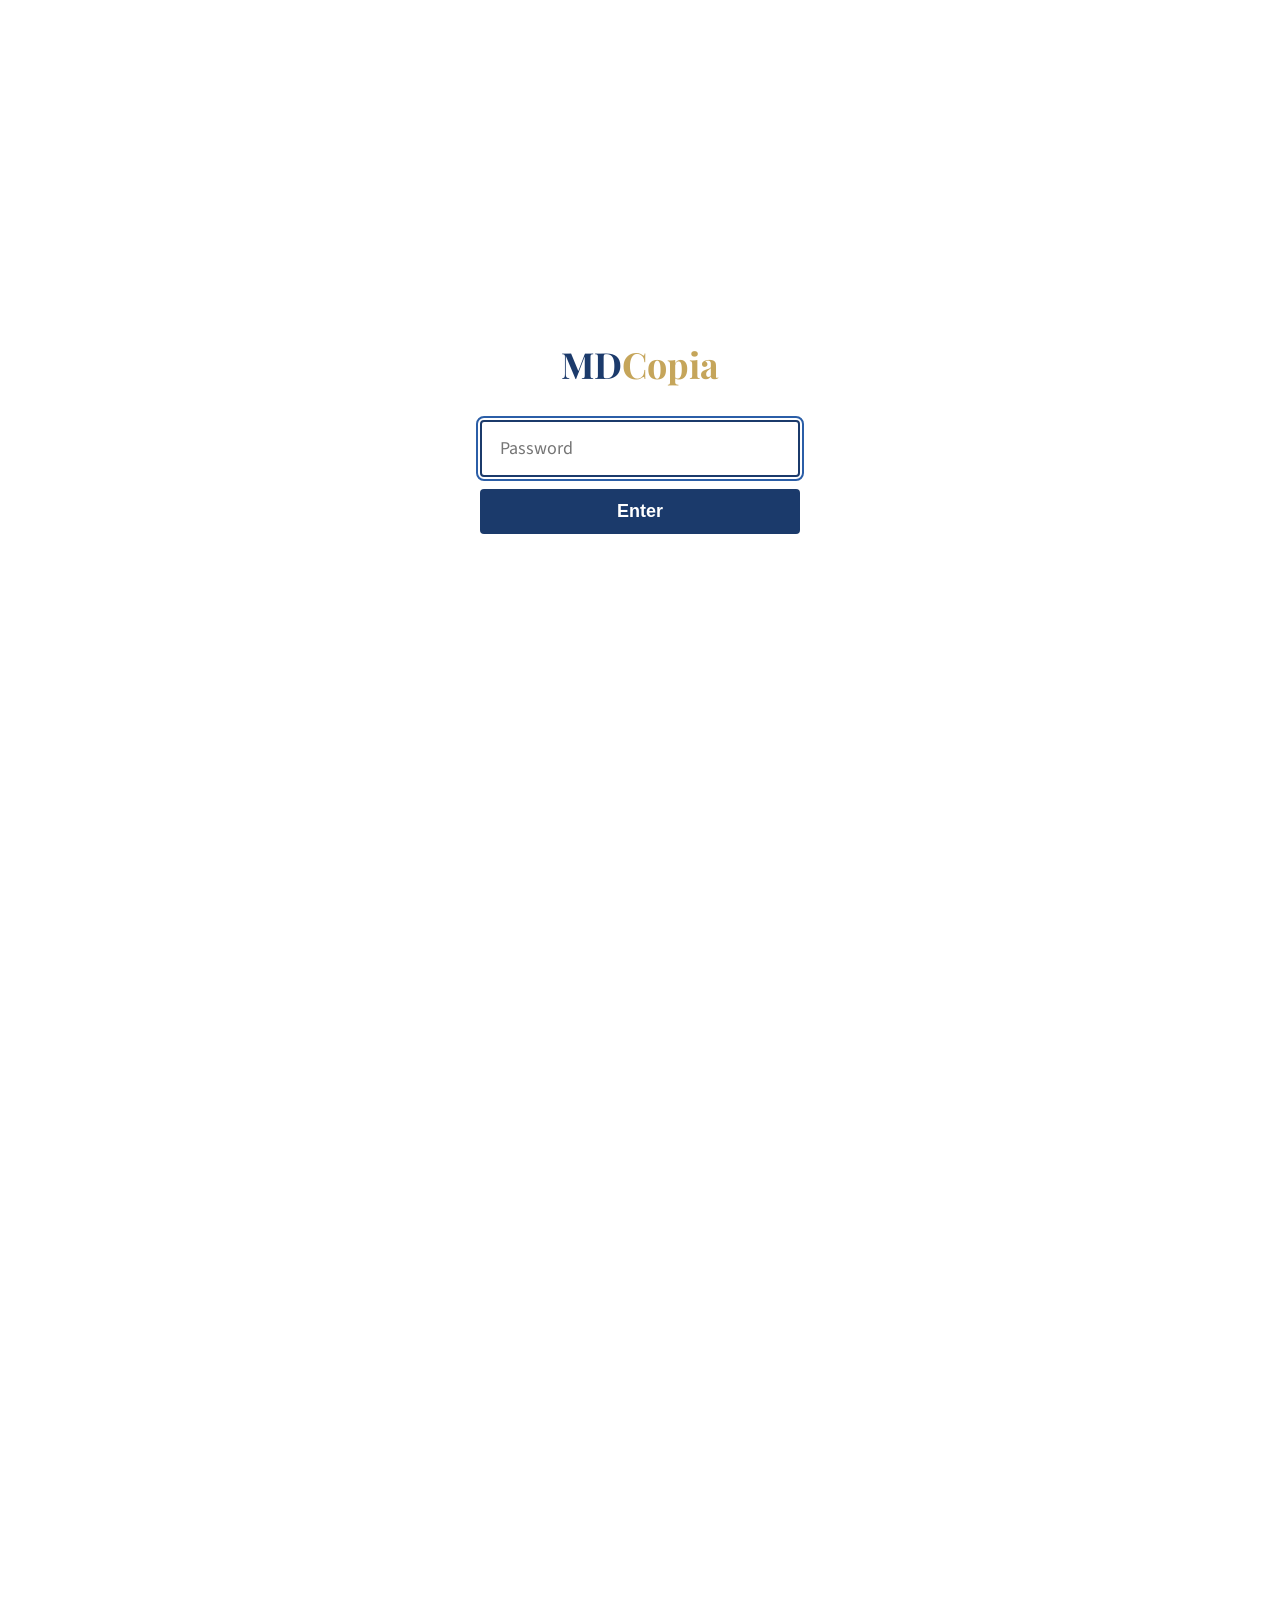
<file: index.html>
<!doctype html>
<html lang="en">
<head>
<meta charset="utf-8">
<meta name="viewport" content="width=device-width, initial-scale=1">
<meta name="robots" content="noindex, nofollow">
<title>MDCopia | Confidential Physician Practice Valuations</title>
<meta name="description" content="Confidential, data-driven practice valuations for physician owners, free of charge.">
<link rel="preconnect" href="https://fonts.googleapis.com">
<link rel="preconnect" href="https://fonts.gstatic.com" crossorigin>
<link rel="stylesheet" href="https://fonts.googleapis.com/css2?family=Playfair+Display:ital,wght@0,700;1,700&family=Source+Sans+3:wght@400;600;700&family=Courier+Prime:wght@700&display=swap">
<link rel="stylesheet" href="css/style.css">
<link rel="icon" href="favicon.svg" type="image/svg+xml">
<link rel="manifest" href="site.webmanifest">
<meta name="theme-color" content="#1B3A6B">
<meta property="og:title" content="MDCopia | Confidential Physician Practice Valuations">
<meta property="og:description" content="Confidential, data-driven valuations for physician owners. Free.">
<meta property="og:image" content="https://www.mdcopia.com/og.svg">
<meta property="og:type" content="website">
<meta property="og:url" content="https://www.mdcopia.com/">
<meta name="twitter:card" content="summary_large_image">
<script src="js/gate.js"></script>
<script src="js/reveal.js" defer></script>
</head>
<body>

<nav class="nav">
  <input type="checkbox" id="nav-toggle" aria-label="Open navigation">
  <div class="nav__inner">
    <a href="index.html" class="nav__logo" aria-label="MDCopia home">
      <span class="md">MD</span><span class="c">C</span>
    </a>
    <div class="nav__links">
      <a href="valuation.html">Valuation</a>
      <a href="#for-owners">Why MDCopia</a>
    </div>
    <label for="nav-toggle" class="nav__toggle" aria-label="Menu">
      <span></span><span></span><span></span>
    </label>
  </div>
  <div class="nav__panel">
    <a href="valuation.html">Valuation</a>
    <a href="#for-owners">Why MDCopia</a>
  </div>
</nav>

<main>

<!-- ====================== Hero + Steps ====================== -->
<section class="hero hero-section" id="hero">
  <h1 class="hero__brand"><span class="md">MD</span><span class="copia">Copia</span></h1>
  <hr class="hero__rule">
  <p class="hero__sub">Free, confidential, data-driven valuations for physician owners.</p>

  <div class="steps-grid" id="how-it-works">
    <div class="card card--blue">
      <div class="step__num">1</div>
      <h3 class="step__title">Enter Your Details</h3>
      <p class="step__desc">A short, confidential form. Practice specialty, location, revenue, visits, and timeline. Under five minutes.</p>
    </div>
    <div class="card card--blue">
      <div class="step__num">2</div>
      <h3 class="step__title">See Your Range</h3>
      <p class="step__desc">Our proprietary engine produces an indicative valuation range, live on screen, calibrated to your specialty and local market.</p>
    </div>
    <div class="card card--blue">
      <div class="step__num">3</div>
      <h3 class="step__title">Receive Your Report</h3>
      <p class="step__desc">Verify your email to unlock a printable PDF of your full valuation report, with methodology and data sources.</p>
    </div>
  </div>

  <div class="hero-cta">
    <a href="valuation.html" class="btn btn--primary">Get Your Valuation</a>
    <p class="hero__engine-credit">Powered by the MDCopia Proprietary Engine</p>
  </div>
</section>

<!-- ====================== Promise band ====================== -->
<section class="promise reveal" id="promise">
  <p>Sellers and buyers start from the same number, established by data, not by leverage. Your information is never shared without your explicit consent.</p>
</section>

<!-- ====================== For Practice Owners ====================== -->
<section class="section split-section" id="for-owners">
  <div class="section-inner split">
    <div class="split__copy reveal">
      <p class="kicker">For Practice Owners</p>
      <h2>Your practice. Your price. Your decision.</h2>
      <p class="lead-prose">The traditional path is expensive before you ever know what your practice is worth. Most physicians end up negotiating with the first PE platform that calls them, with no independent number to anchor on.</p>
      <ul class="why-list">
        <li><strong>Boutique M&amp;A advisor:</strong> typically $25,000 to $75,000 for an upfront practice valuation memo.</li>
        <li><strong>Regional brokerage commission:</strong> 3% to 10% of transaction value at close. On a $5M practice that is $150,000 to $500,000 out of your proceeds.</li>
        <li><strong>Big 4 healthcare-advisory opinion:</strong> $75,000 to $150,000+, with months of due diligence before you have a number you can share.</li>
        <li><strong>The hidden cost of asymmetry:</strong> the buyer has a dedicated M&amp;A team and target multiples. You have a gut feel. That gap routinely costs physicians hundreds of thousands of dollars on what should be the largest financial event of their career.</li>
        <li><strong>MDCopia is free for sellers.</strong> No upfront fee, no success commission, no retainer. The buyer contractually agrees to begin negotiations inside your range, and you can withdraw at any time.</li>
      </ul>
    </div>
    <aside class="split__aside reveal">
      <figure class="atmos-figure" data-atmos="for-owners">
        <div class="atmos-figure__placeholder" aria-hidden="true"></div>
      </figure>
      <blockquote class="pull-quote">
        <span class="pull-quote__rule"></span>
        <p>Your practice is the largest financial event of your career. You should know what it is worth before someone else tells you.</p>
      </blockquote>
    </aside>
  </div>
</section>

<!-- ====================== For Buyers ====================== -->
<section class="section split-section split-section--reversed" id="for-buyers">
  <div class="section-inner split">
    <div class="split__copy reveal">
      <p class="kicker">For Buyers</p>
      <h2>Better leads. Realistic expectations. Faster closes.</h2>
      <ul class="why-list">
        <li><strong>The problem with cold outreach:</strong> physician practices have low response rates, and when they engage, expectations are often misaligned by a factor of two or more in either direction.</li>
        <li><strong>Pre-qualified by data:</strong> every MDCopia lead arrives with a defensible valuation range that the seller has already seen and accepted as the negotiation starting point.</li>
        <li><strong>One contractual obligation:</strong> open negotiations within the range. Final price is yours and the seller's to determine through diligence and structure.</li>
        <li><strong>What you receive per lead:</strong> seller contact information, the MDCopia valuation memo (methodology, data sources, key factors), and the supporting market and demographic snapshot for the practice's geography and specialty.</li>
        <li><strong>Eliminates the most common reason deals fall apart:</strong> misaligned expectations on day one.</li>
      </ul>
    </div>
    <aside class="split__aside reveal">
      <figure class="atmos-figure" data-atmos="for-buyers">
        <div class="atmos-figure__placeholder" aria-hidden="true"></div>
      </figure>
      <blockquote class="pull-quote">
        <span class="pull-quote__rule"></span>
        <p>Better leads. Realistic expectations. Faster closes.</p>
      </blockquote>
    </aside>
  </div>
</section>

<!-- ====================== Methodology ====================== -->
<section class="section" id="methodology">
  <div class="section-inner reveal">
    <p class="kicker">Our Methodology</p>
    <h2>Data-driven. Locally calibrated.</h2>
    <p class="lead-prose">The MDCopia Proprietary Engine draws on the most authoritative public datasets in U.S. healthcare M&amp;A. Every valuation is built from these inputs. The list below shows what we extract from each source. The multipliers and weighting that combine them are proprietary to MDCopia.</p>
    <div class="methodology-grid">
      <div class="meth-item">
        <h4>NPPES NPI Registry</h4>
        <p>Your enumeration date, primary taxonomy code, organizational affiliations, and authorized-official information.</p>
      </div>
      <div class="meth-item">
        <h4>CMS Medicare Physician &amp; Other Practitioners</h4>
        <p>Total Medicare allowed amount, beneficiary count, average risk score, and chronic-condition prevalence for your most recent reporting year.</p>
      </div>
      <div class="meth-item">
        <h4>CMS Geographic Practice Cost Index (GPCI)</h4>
        <p>The composite of work, practice expense, and malpractice indices for your specific Medicare locality.</p>
      </div>
      <div class="meth-item">
        <h4>BLS Occupational Employment &amp; Wage Statistics</h4>
        <p>The median physician compensation for your specialty in your state.</p>
      </div>
      <div class="meth-item">
        <h4>BLS Consumer Price Index by Metro Area</h4>
        <p>Your metropolitan area's cost-of-living index relative to the U.S. national average.</p>
      </div>
      <div class="meth-item">
        <h4>U.S. Census Bureau ACS</h4>
        <p>Total population, age-65+ share, 5-year population growth, and median household income for your state.</p>
      </div>
      <div class="meth-item">
        <h4>MGMA &amp; AMA Benchmarks</h4>
        <p>Published payer-mix benchmarks for your specialty: Medicare share, Medicaid share, commercial share, self-pay share.</p>
      </div>
      <div class="meth-item">
        <h4>KFF State Health Facts</h4>
        <p>Your state's Medicaid expansion status and senior-population share.</p>
      </div>
      <div class="meth-item">
        <h4>Published Transaction Analyses</h4>
        <p>Observed revenue and EBITDA multiples for recent transactions in your specialty band, sourced from FOCUS Investment Banking, Scope Research, First Page Sage, Levin Associates, HealthValue Group, and SovDoc.</p>
      </div>
    </div>
    <p class="muted small-note">These inputs feed proprietary specialty-specific multiplier curves and geographic adjustment factors. The engine is continuously refined using 12-month post-transaction outcome data from completed deals on the platform.</p>
  </div>
</section>

<!-- ====================== Your Data, Your Control ====================== -->
<section class="section" id="data-control">
  <div class="section-inner reveal" style="max-width:780px;text-align:center;margin:0 auto;">
    <p class="kicker" style="text-align:center;">Your Data. Your Control.</p>
    <h2>Confidential by design.</h2>
    <p style="margin-left:auto;margin-right:auto;max-width:680px;">We collect only what we need to produce your valuation. We do not track you, cookie you, or fingerprint your device. You can request deletion of your data at any time.</p>
    <p style="margin-left:auto;margin-right:auto;max-width:680px;margin-top:18px;">Your practice information is never shared with any buyer until you have <strong>seen your valuation</strong>, <strong>verified your email</strong>, and <strong>given explicit written consent</strong>.</p>
    <p style="margin-top:36px;"><a class="btn btn--primary" href="valuation.html" style="padding:14px 40px;font-size:17px;">Start My Valuation</a></p>
  </div>
</section>

</main>

<footer class="footer">
  © 2026 MDCopia, LLC · <a href="privacy.html">Privacy Policy</a> · <a href="terms.html">Terms of Submission</a> · <a href="buyer-agreement.html">Buyer Agreement</a>
</footer>

</body>
</html>
</file>
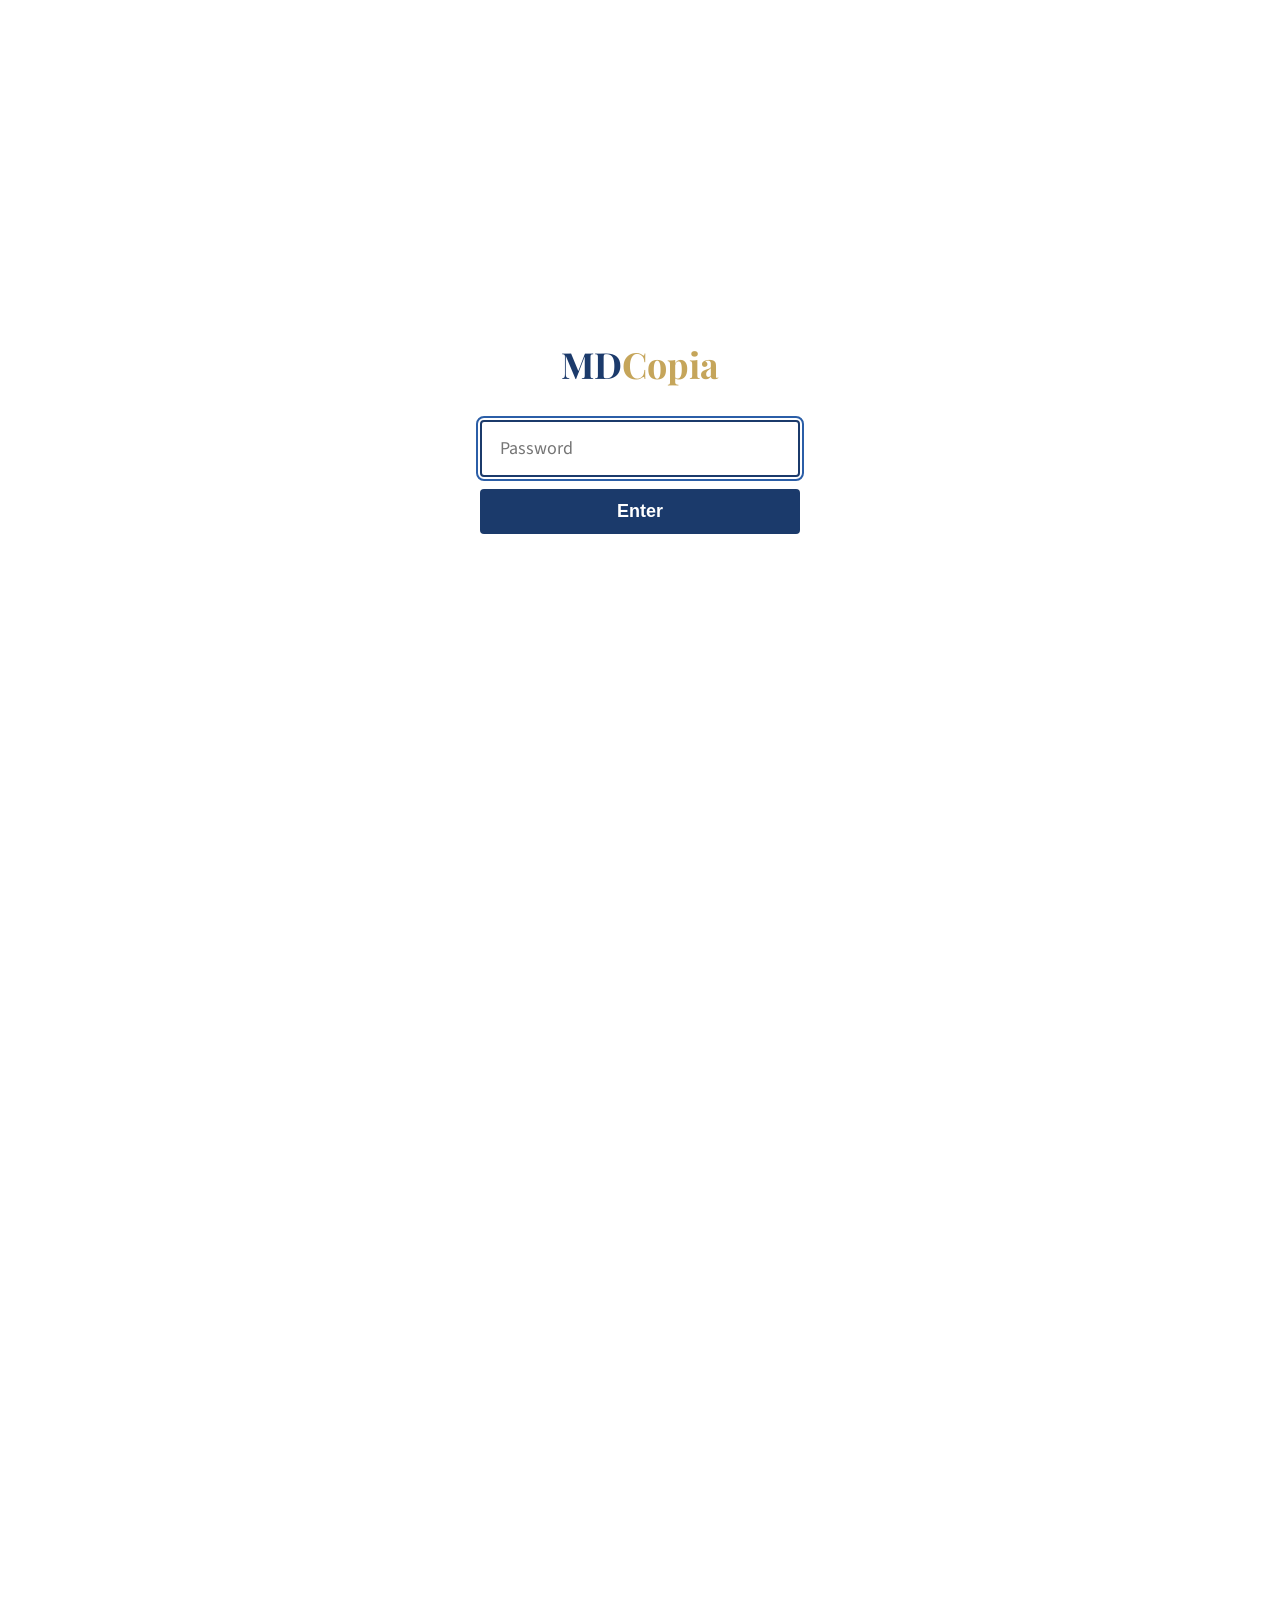
<file: privacy.html>
<!doctype html>
<html lang="en">
<head>
<meta charset="utf-8">
<meta name="viewport" content="width=device-width, initial-scale=1">
<meta name="robots" content="noindex, nofollow">
<title>Privacy Policy — MDCopia</title>
<link rel="preconnect" href="https://fonts.googleapis.com">
<link rel="preconnect" href="https://fonts.gstatic.com" crossorigin>
<link rel="stylesheet" href="https://fonts.googleapis.com/css2?family=Playfair+Display:ital,wght@0,700;1,700&family=Source+Sans+3:wght@400;600;700&family=Courier+Prime:wght@700&display=swap">
<link rel="stylesheet" href="css/style.css">
<link rel="icon" href="favicon.svg" type="image/svg+xml">
<link rel="manifest" href="site.webmanifest">
<meta name="theme-color" content="#1B3A6B">
<meta property="og:title" content="MDCopia | Confidential Physician Practice Valuations">
<meta property="og:description" content="Confidential, data-driven valuations for physician owners. Free.">
<meta property="og:image" content="https://www.mdcopia.com/og.svg">
<meta property="og:type" content="website">
<meta property="og:url" content="https://www.mdcopia.com/">
<meta name="twitter:card" content="summary_large_image">
<style>
  .legal h2 { font-family: var(--font-body); font-size: 16px; text-transform: uppercase; letter-spacing: 1.2px; color: var(--royal-blue); margin-top: 36px; margin-bottom: 12px; }
  .legal h3 { font-family: var(--font-body); font-size: 14px; font-weight: 700; color: var(--dark-grey); margin-top: 18px; margin-bottom: 6px; text-transform: uppercase; letter-spacing: 1px; }
  .legal p, .legal li { font-size: var(--fs-small); color: var(--dark-grey); line-height: 1.65; }
  .legal ol, .legal ul { padding-left: 22px; margin: 8px 0 14px; }
  .legal ol li { margin-bottom: 6px; }
  .legal .clause { margin-bottom: 14px; }
  .legal .clause-num { font-weight: 700; color: var(--near-black); margin-right: 6px; }
  .legal .meta { font-size: 13px; color: var(--mid-grey); border: 1px solid var(--light-grey); padding: 10px 14px; border-radius: 4px; margin-bottom: 24px; }
</style>
<script src="js/gate.js"></script>
<script src="js/reveal.js" defer></script>
</head>
<body>

<nav class="nav">
  <input type="checkbox" id="nav-toggle">
  <div class="nav__inner">
    <a href="index.html" class="nav__logo"><span class="md">MD</span><span class="c">C</span></a>
    <div class="nav__links">
      <a href="valuation.html">Valuation</a>
      <a href="why.html">Why MDCopia</a>
    </div>
    <label for="nav-toggle" class="nav__toggle"><span></span><span></span><span></span></label>
  </div>
  <div class="nav__panel">
    <a href="valuation.html">Valuation</a>
    <a href="why.html">Why MDCopia</a>
  </div>
</nav>

<main>
<div class="page page--narrow legal">

<h1>MDCopia Privacy Policy</h1>

<div class="meta">
  <strong>Effective date:</strong> May 1, 2026 &nbsp;·&nbsp; <strong>Version:</strong> 1.0 &nbsp;·&nbsp; <strong>Operator:</strong> MDCopia, LLC, a U.S. limited liability company
</div>

<p>This Privacy Policy ("Policy") describes how MDCopia, LLC ("MDCopia," "we," "us," or "our") collects, uses, retains, discloses, and protects information from users of www.mdcopia.com and any related properties (collectively, the "Platform"). By using the Platform or submitting information to MDCopia, you acknowledge that you have read and understood this Policy.</p>

<h2>1. Definitions</h2>
<div class="clause"><span class="clause-num">1.1</span> <strong>"Seller"</strong> means a physician, owner, officer, or authorized agent of a physician medical practice who submits practice information to MDCopia for valuation or marketplace purposes.</div>
<div class="clause"><span class="clause-num">1.2</span> <strong>"Buyer"</strong> means a private equity firm, hospital system, management services organization (MSO), dental services organization (DSO), or other acquirer that has been vetted by MDCopia and has executed the MDCopia Buyer Agreement.</div>
<div class="clause"><span class="clause-num">1.3</span> <strong>"Practice Information"</strong> means the data fields a Seller provides through the valuation form, including without limitation practice name, specialty, city, state, National Provider Identifier (NPI) (optional), annual revenue, annual visits, number of sites, real estate status, sale timeline, and contact email.</div>
<div class="clause"><span class="clause-num">1.4</span> <strong>"Valuation Output"</strong> means the indicative valuation range, methodology summary, key factors, and data-source list produced by the MDCopia Proprietary Engine in response to a Seller's submission.</div>
<div class="clause"><span class="clause-num">1.5</span> <strong>"Personal Information"</strong> means information that identifies, relates to, describes, is reasonably capable of being associated with, or could reasonably be linked, directly or indirectly, with a particular individual or household.</div>

<h2>2. Information We Collect</h2>
<div class="clause"><span class="clause-num">2.1</span> <strong>Information you provide.</strong> We collect Practice Information when you complete the valuation form, your email address when you choose to receive your full report, the 6-digit code you enter to verify that email address, and any inbound correspondence you send to MDCopia.</div>
<div class="clause"><span class="clause-num">2.2</span> <strong>Information derived from public records.</strong> If you supply an NPI, we query the publicly available NPPES NPI Registry and the CMS Medicare Physician &amp; Other Practitioners dataset to enrich your valuation. The enriched data is stored alongside your submission record and is treated with the same confidentiality protections as Practice Information.</div>
<div class="clause"><span class="clause-num">2.3</span> <strong>Information we do NOT collect.</strong> We do not use cookies, web beacons, tracking pixels, advertising identifiers, browser-fingerprinting techniques, or third-party analytics. We do not collect IP addresses for tracking purposes. We do not require account creation to use the valuation engine.</div>

<h2>3. How We Use Information</h2>
<div class="clause"><span class="clause-num">3.1</span> Practice Information is used solely (a) to compute and deliver your Valuation Output; (b) to record your submission for the purpose of a future Buyer match, contingent on your acknowledgment of the Terms of Submission; (c) to communicate with you about your submission; and (d) to comply with applicable legal obligations.</div>
<div class="clause"><span class="clause-num">3.2</span> Email addresses are used only to deliver verification codes, valuation reports, and Buyer-introduction messages, and to respond to inbound inquiries. We do not send marketing or promotional emails.</div>
<div class="clause"><span class="clause-num">3.3</span> We do not use Practice Information for advertising, behavioral targeting, or aggregation into commercial datasets sold or licensed to third parties.</div>

<h2>4. Disclosure to Third Parties</h2>
<div class="clause"><span class="clause-num">4.1</span> <strong>Buyers.</strong> Practice Information identified in Section 5 of the Terms of Submission may be disclosed to a Buyer who (a) has been vetted by MDCopia, (b) has executed the MDCopia Buyer Agreement (including the negotiation-range obligation), and (c) has paid MDCopia for the lead. Disclosure occurs after your submission and acknowledgment of the Terms of Submission.</div>
<div class="clause"><span class="clause-num">4.2</span> <strong>Service providers.</strong> We use Google Workspace (for data storage in Google Sheets) and Resend, Inc. (for transactional email delivery). These providers act as our processors under contractual obligations restricting use of your information to the services they provide to us.</div>
<div class="clause"><span class="clause-num">4.3</span> <strong>Legal compliance.</strong> We may disclose information if required by subpoena, court order, or other lawful request, or where we believe in good faith that disclosure is necessary to protect MDCopia's rights, comply with a judicial proceeding, or respond to a government request.</div>
<div class="clause"><span class="clause-num">4.4</span> <strong>Business transfer.</strong> In the event of a merger, acquisition, reorganization, or sale of substantially all of MDCopia's assets, your information may be transferred to the successor entity, subject to the protections of this Policy or a successor policy of comparable protection.</div>
<div class="clause"><span class="clause-num">4.5</span> <strong>What we will never do.</strong> We will never sell, rent, trade, or otherwise commercially transfer Personal Information to data brokers, marketing firms, or any party other than as described in Sections 4.1 through 4.4.</div>

<h2>5. Data Retention</h2>
<div class="clause"><span class="clause-num">5.1</span> Practice Information and Valuation Outputs are retained for the duration of your engagement with MDCopia plus twelve (12) months following your last interaction with the Platform.</div>
<div class="clause"><span class="clause-num">5.2</span> Email verification codes expire thirty (30) minutes after generation and are not reusable.</div>
<div class="clause"><span class="clause-num">5.3</span> Aggregated, de-identified market data derived from multiple submissions may be retained indefinitely for the purpose of refining the Proprietary Engine, provided that such data cannot reasonably be re-identified to any individual Seller.</div>

<h2>6. Your Rights</h2>
<div class="clause"><span class="clause-num">6.1</span> <strong>Right to access.</strong> You may request a copy of all Practice Information we hold about you by emailing <a href="mailto:sales@mdcopia.com">sales@mdcopia.com</a>. We will respond within thirty (30) days.</div>
<div class="clause"><span class="clause-num">6.2</span> <strong>Right to correction.</strong> You may request correction of inaccurate Practice Information at any time using the same address.</div>
<div class="clause"><span class="clause-num">6.3</span> <strong>Right to deletion.</strong> You may request deletion of your Practice Information at any time. Upon receipt of a deletion request, MDCopia will remove your record from active systems within fourteen (14) days, subject to legal retention obligations and any pending Buyer engagements you have authorized.</div>
<div class="clause"><span class="clause-num">6.4</span> <strong>Right to withdraw consent.</strong> You may withdraw your authorization for Buyer disclosure at any time. Withdrawal terminates new Buyer matches immediately; Buyers who have already received your information will be notified of the withdrawal.</div>
<div class="clause"><span class="clause-num">6.5</span> Residents of California, Colorado, Connecticut, Virginia, Utah, and other U.S. jurisdictions with comprehensive consumer privacy laws have additional statutory rights, including the right to non-discrimination for exercising these rights. We honor those rights for all Sellers regardless of residency.</div>

<h2>7. Information Security</h2>
<div class="clause"><span class="clause-num">7.1</span> Practice Information is stored in a Google Workspace environment with access restricted to MDCopia principals via single sign-on with two-factor authentication.</div>
<div class="clause"><span class="clause-num">7.2</span> All data in transit between your browser and the Platform is encrypted via TLS 1.2 or later. Data in transit between the Platform and our processors is similarly encrypted.</div>
<div class="clause"><span class="clause-num">7.3</span> No method of transmission over the internet or method of electronic storage is one hundred percent secure. We cannot guarantee absolute security but maintain administrative, physical, and technical safeguards reasonably designed to protect Practice Information.</div>

<h2>8. Children's Privacy</h2>
<p>The Platform is not directed to children under thirteen (13) and we do not knowingly collect Personal Information from children. If you believe a child has submitted information, please contact us so we can delete it.</p>

<h2>9. International Users</h2>
<p>The Platform is operated from and intended for use within the United States. If you access the Platform from outside the U.S., you do so on your own initiative and consent to the transfer and processing of your information in the United States, which may not have data-protection laws equivalent to those of your jurisdiction.</p>

<h2>10. Changes to This Policy</h2>
<p>We may update this Policy from time to time. The "Effective date" at the top reflects the most recent revision. Material changes will be communicated by email to active Sellers at least fourteen (14) days before they take effect. Continued use of the Platform after a change indicates acceptance of the revised Policy.</p>

<h2>11. Governing Law and Dispute Resolution</h2>
<div class="clause"><span class="clause-num">11.1</span> This Policy is governed by the laws of the State of Delaware, without regard to its conflict-of-law provisions.</div>
<div class="clause"><span class="clause-num">11.2</span> Any dispute arising under or relating to this Policy shall be resolved exclusively in the state or federal courts located in Delaware, and you and MDCopia consent to the personal jurisdiction of those courts.</div>

<h2>12. Contact</h2>
<p>For privacy questions, requests under Section 6, or other inquiries:<br>
<strong>MDCopia, LLC</strong><br>
Email: <a href="mailto:sales@mdcopia.com">sales@mdcopia.com</a></p>

</div>
</main>

<footer class="footer">
  © 2026 MDCopia, LLC · <a href="privacy.html">Privacy Policy</a> · <a href="terms.html">Terms of Submission</a> · <a href="buyer-agreement.html">Buyer Agreement</a>
</footer>

</body>
</html>
</file>
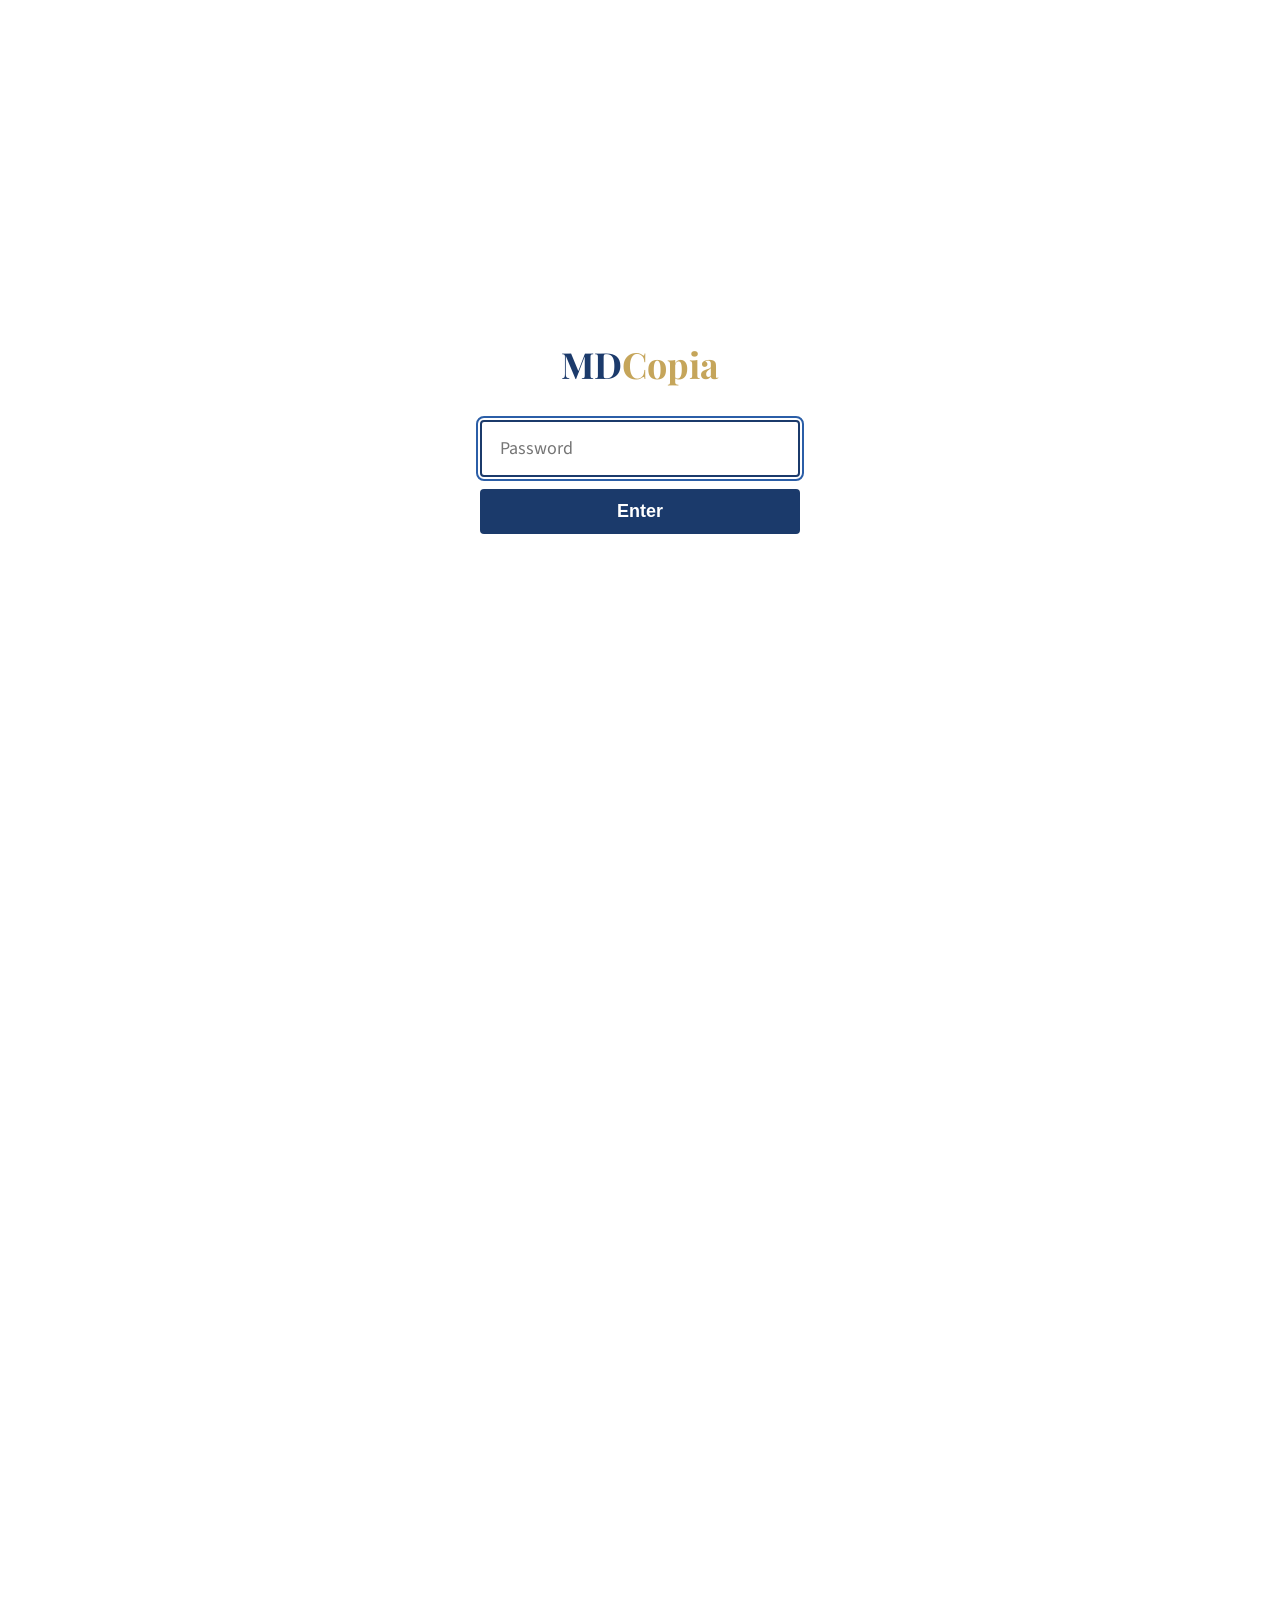
<file: report.html>
<!doctype html>
<html lang="en">
<head>
<meta charset="utf-8">
<meta name="viewport" content="width=device-width, initial-scale=1">
<meta name="robots" content="noindex, nofollow">
<title>Your Valuation Report | MDCopia</title>
<link rel="preconnect" href="https://fonts.googleapis.com">
<link rel="preconnect" href="https://fonts.gstatic.com" crossorigin>
<link rel="stylesheet" href="https://fonts.googleapis.com/css2?family=Playfair+Display:ital,wght@0,700;1,700&family=Source+Sans+3:wght@400;600;700&family=Courier+Prime:wght@700&display=swap">
<link rel="stylesheet" href="css/style.css">
<link rel="icon" href="favicon.svg" type="image/svg+xml">
<link rel="manifest" href="site.webmanifest">
<meta name="theme-color" content="#1B3A6B">
<meta property="og:title" content="MDCopia | Confidential Physician Practice Valuations">
<meta property="og:description" content="Confidential, data-driven valuations for physician owners. Free.">
<meta property="og:image" content="https://www.mdcopia.com/og.svg">
<meta property="og:type" content="website">
<meta property="og:url" content="https://www.mdcopia.com/">
<meta name="twitter:card" content="summary_large_image">
<style>
  /* Three-page printable consulting-firm-style report.
     Each .doc-page becomes one printed page via page-break-after:always.
     Sections inside use page-break-inside:avoid so they never split. */

  @page { size: letter; margin: 0.5in 0.6in; }

  .report-shell { max-width: 760px; margin: 0 auto; }
  .report-shell h1 { display: none; }

  .doc-page {
    background: var(--white);
    border: 1px solid var(--light-grey);
    border-radius: 6px;
    padding: 28px 36px;
    margin-bottom: 24px;
    color: var(--near-black);
    font-family: var(--font-body);
    font-size: 10pt;
    line-height: 1.35;
    page-break-after: always;
  }
  .doc-page:last-child { page-break-after: auto; }

  .dh {
    display: flex;
    align-items: flex-end;
    justify-content: space-between;
    border-bottom: 1.5px solid var(--royal-blue);
    padding-bottom: 4px;
    margin-bottom: 8px;
  }
  .dh__brand {
    font-family: var(--font-display);
    font-style: italic;
    font-size: 20px;
    font-weight: 700;
    margin: 0;
    line-height: 1;
  }
  .dh__brand .md { color: var(--royal-blue); }
  .dh__brand .copia { color: var(--gold); }
  .dh__meta {
    text-align: right;
    font-size: 8.5pt;
    color: var(--mid-grey);
    line-height: 1.3;
  }
  .dh__meta strong { color: var(--near-black); }

  .sect {
    page-break-inside: avoid;
    margin-bottom: 6px;
  }
  .doc-page h2 {
    font-family: var(--font-body);
    font-size: 10pt;
    text-transform: uppercase;
    letter-spacing: 1px;
    color: var(--royal-blue);
    margin: 8px 0 4px;
    padding-bottom: 2px;
    border-bottom: 1px solid var(--light-grey);
    font-weight: 700;
  }
  .doc-page p { margin: 0 0 4px; font-size: 9.5pt; color: var(--dark-grey); line-height: 1.35; }
  .def { margin: 0 0 3px; font-size: 9pt; color: var(--dark-grey); }
  .def strong { color: var(--near-black); }

  table.kv { width: 100%; border-collapse: collapse; margin: 2px 0 6px; font-size: 9.5pt; }
  table.kv td { padding: 2px 8px; border-bottom: 1px solid var(--off-white); vertical-align: top; }
  table.kv td:first-child { color: var(--dark-grey); font-weight: 600; width: 42%; }
  table.kv td:last-child { color: var(--near-black); }

  table.data { width: 100%; border-collapse: collapse; margin: 4px 0 6px; font-size: 8.5pt; }
  table.data thead th {
    background: var(--royal-blue-pale);
    color: var(--royal-blue-deep);
    font-weight: 700;
    text-align: left;
    padding: 3px 8px;
    border-bottom: 1.5px solid var(--royal-blue);
    font-size: 8pt;
    text-transform: uppercase;
    letter-spacing: 0.5px;
  }
  table.data tbody td {
    padding: 2px 8px;
    border-bottom: 1px solid var(--off-white);
    color: var(--dark-grey);
    vertical-align: top;
  }
  table.data tbody td.num { text-align: right; font-variant-numeric: tabular-nums; }
  table.data tbody tr:last-child td { border-bottom: 1px solid var(--light-grey); }
  table.data tfoot td { padding: 3px 8px; font-weight: 700; color: var(--near-black); border-top: 1.5px solid var(--royal-blue); }

  .range-box {
    text-align: center;
    margin: 6px 0 10px;
    padding: 10px 0 8px;
    border: 2px solid var(--royal-blue);
    border-radius: 4px;
    background: var(--off-white);
    page-break-inside: avoid;
  }
  .range-box__label {
    font-size: 8.5pt;
    text-transform: uppercase;
    letter-spacing: 1.3px;
    color: var(--royal-blue);
    margin: 0 0 4px;
    font-weight: 700;
  }
  .range-box__value {
    font-family: var(--font-display);
    font-weight: 700;
    font-size: 22pt;
    color: var(--near-black);
    margin: 0;
    line-height: 1;
  }
  .range-box__hint {
    font-size: 8.5pt;
    color: var(--mid-grey);
    margin: 4px 0 0;
  }

  .page-footer {
    margin-top: 12px;
    padding-top: 4px;
    border-top: 1px solid var(--light-grey);
    font-size: 7.5pt;
    color: var(--mid-grey);
    display: flex;
    justify-content: space-between;
  }

  .signature-row {
    display: grid;
    grid-template-columns: 1fr 1fr;
    gap: 16px;
    margin-top: 8px;
    font-size: 8.5pt;
    page-break-inside: avoid;
  }
  .signature-row .sig {
    border-top: 1px solid var(--dark-grey);
    padding-top: 2px;
    color: var(--mid-grey);
  }

  .small-print { font-size: 7pt; color: var(--mid-grey); line-height: 1.3; margin: 2px 0; }
  .small-print strong { color: var(--dark-grey); }

  @media print {
    body { visibility: visible !important; background: white !important; }
    .nav, .footer, .no-print { display: none !important; }
    main { padding-top: 0 !important; }
    .page { padding: 0 !important; max-width: none !important; }
    .report-shell { max-width: none !important; margin: 0 !important; }
    .doc-page {
      border: 0 !important;
      border-radius: 0 !important;
      padding: 0 !important;
      margin: 0 !important;
      box-shadow: none !important;
      page-break-after: always;
    }
    .doc-page:last-child { page-break-after: auto; }
    a { color: var(--near-black) !important; text-decoration: none !important; }
  }
</style>
<script src="js/gate.js"></script>
<script src="js/reveal.js" defer></script>
</head>
<body>

<nav class="nav no-print">
  <input type="checkbox" id="nav-toggle">
  <div class="nav__inner">
    <a href="index.html" class="nav__logo"><span class="md">MD</span><span class="c">C</span></a>
    <div class="nav__links">
      <a href="valuation.html">Valuation</a>
      <a href="why.html">Why MDCopia</a>
    </div>
    <label for="nav-toggle" class="nav__toggle"><span></span><span></span><span></span></label>
  </div>
  <div class="nav__panel">
    <a href="valuation.html">Valuation</a>
    <a href="why.html">Why MDCopia</a>
  </div>
</nav>

<main>
<div class="page">

<div class="no-print" style="text-align:center;margin-bottom:20px;">
  <h1 style="margin:0 0 6px;">Your Valuation Report</h1>
  <p class="muted" style="font-size:14px;margin:0 0 14px;">Three pages. Use the <strong>Print</strong> button to save as PDF or print a hard copy.</p>
  <button class="btn btn--primary" id="print-btn">Print / Save as PDF</button>
  &nbsp;
  <a class="btn btn--secondary" href="index.html" id="done-btn">Done</a>
</div>

<div class="report-shell">

<!-- ============== PAGE 1 of 3: Summary ============== -->
<section class="doc-page">

  <header class="dh">
    <p class="dh__brand"><span class="md">MD</span><span class="copia">Copia</span></p>
    <div class="dh__meta">
      <strong>Confidential Practice Valuation</strong><br>
      Report ID: <span id="r-leadid"></span><br>
      Issued: <span id="r-date"></span>
    </div>
  </header>

  <div class="sect">
    <h2>1. Subject of Report</h2>
    <table class="kv">
      <tr><td>Practice</td><td id="r-practice"></td></tr>
      <tr><td>Specialty</td><td id="r-specialty"></td></tr>
      <tr><td>Location</td><td id="r-location"></td></tr>
      <tr><td>Reported Annual Revenue</td><td id="r-revenue"></td></tr>
      <tr><td>Reported Annual Visits</td><td id="r-visits"></td></tr>
      <tr><td>Sites</td><td id="r-sites"></td></tr>
      <tr><td>Real Estate Status</td><td id="r-realestate"></td></tr>
      <tr><td>Sale Timeline</td><td id="r-timeline"></td></tr>
    </table>
  </div>

  <div class="sect">
    <h2>2. Indicative Enterprise Value</h2>
    <div class="range-box">
      <p class="range-box__label">Estimated Enterprise Value Range</p>
      <p class="range-box__value" id="r-range">$0</p>
      <p class="range-box__hint">Indicative range. Opening position for negotiation per the MDCopia Buyer Agreement.</p>
    </div>
  </div>

  <div class="sect">
    <h2>3. Methodology Statement</h2>
    <p id="r-methodology"></p>
    <p class="def"><strong>"MDCopia Proprietary Engine":</strong> MDCopia, LLC's proprietary deterministic valuation engine, calibrated against publicly observed transaction data and refined using post-transaction outcome data.</p>
    <p class="def"><strong>"Collections":</strong> estimated annual cash collections, derived from reported revenue net of contractual adjustments. Estimated as 95% of reported revenue absent CMS-derived collection data.</p>
    <p class="def"><strong>"Indicative Range":</strong> symmetric ±15% spread around the engine's point estimate, rounded to the nearest $5,000.</p>
  </div>

  <div class="page-footer">
    <span>MDCopia, LLC · www.mdcopia.com</span>
    <span>Page 1 of 3</span>
  </div>
</section>

<!-- ============== PAGE 2 of 3: The Math ============== -->
<section class="doc-page">

  <header class="dh">
    <p class="dh__brand"><span class="md">MD</span><span class="copia">Copia</span></p>
    <div class="dh__meta">
      <strong>Engine Walkthrough &amp; Analysis</strong><br>
      Report ID: <span id="r-leadid2"></span>
    </div>
  </header>

  <div class="sect">
    <h2>4. Engine Walkthrough</h2>
    <table class="data">
      <thead>
        <tr><th>Step</th><th>Component</th><th class="num">Value</th></tr>
      </thead>
      <tbody>
        <tr><td>1</td><td>Reported revenue</td><td class="num" id="c-revenue"></td></tr>
        <tr><td>2</td><td>× Estimated collection rate</td><td class="num" id="c-collrate"></td></tr>
        <tr><td>3</td><td>= Collections base</td><td class="num" id="c-collections"></td></tr>
        <tr><td>4</td><td>× Base multiplier (collections curve)</td><td class="num" id="c-base"></td></tr>
        <tr><td>5</td><td id="c-spec-label">× Specialty multiplier</td><td class="num" id="c-spec"></td></tr>
        <tr id="c-spec-detail-row" hidden><td></td><td colspan="2" id="c-spec-detail" style="font-size:8pt;color:var(--mid-grey);font-style:italic;padding-top:0;"></td></tr>
        <tr><td>6</td><td>× Payer mix adjustment</td><td class="num" id="c-payer"></td></tr>
        <tr><td>7</td><td>× Scale factor (providers, sites)</td><td class="num" id="c-scale"></td></tr>
        <tr><td>8</td><td>× Real-estate factor</td><td class="num" id="c-re"></td></tr>
        <tr><td>9</td><td>× Timeline factor</td><td class="num" id="c-timeline"></td></tr>
        <tr><td>10</td><td>× Geographic market factor</td><td class="num" id="c-market"></td></tr>
        <tr><td>11</td><td>= Point estimate</td><td class="num" id="c-point"></td></tr>
        <tr><td>12</td><td>± 15% spread, rounded to $5,000</td><td class="num" id="c-spread"></td></tr>
      </tbody>
      <tfoot>
        <tr><td colspan="2">Indicative Enterprise Value Range</td><td class="num" id="c-final"></td></tr>
      </tfoot>
    </table>
  </div>

  <div class="sect">
    <h2>5. Cost-Per-Visit Reference</h2>
    <table class="data">
      <thead>
        <tr><th>Metric</th><th class="num">Value</th><th>Rationale</th></tr>
      </thead>
      <tbody>
        <tr><td>Your reported CPV</td><td class="num" id="cpv-user"></td><td>Reported revenue ÷ reported visits.</td></tr>
        <tr><td>Geographic-adjusted expected CPV</td><td class="num" id="cpv-expected"></td><td>Specialty national midpoint times dampened state market factor.</td></tr>
        <tr><td>National specialty range</td><td class="num" id="cpv-range"></td><td>MGMA, CMS allowed amounts; blended payer mix.</td></tr>
        <tr><td>Your CPV vs. expected</td><td class="num" id="cpv-flag"></td><td>Outside ±50% / ×2.0 suggests revenue or visits inputs need re-confirmation.</td></tr>
      </tbody>
    </table>
  </div>

  <div class="sect">
    <h2>6. Payer Mix Probability Matrix</h2>
    <table class="data">
      <thead>
        <tr><th>Payer</th><th class="num">Share</th><th>Effect on Multiplier</th></tr>
      </thead>
      <tbody>
        <tr><td>Medicare</td><td class="num" id="pm-medicare"></td><td>Baseline 35%. Each point above baseline: 0.1% headwind.</td></tr>
        <tr><td>Medicaid</td><td class="num" id="pm-medicaid"></td><td>Baseline 10%. Each point above baseline: 0.4% headwind.</td></tr>
        <tr><td>Commercial</td><td class="num" id="pm-commercial"></td><td>Baseline 45%. <strong>Each point above baseline: 0.3% tailwind.</strong></td></tr>
        <tr><td>Self-pay or Other</td><td class="num" id="pm-self"></td><td>Baseline 10%. Each point above baseline: 0.2% headwind.</td></tr>
      </tbody>
      <tfoot>
        <tr><td>Total &amp; net effect on Step 6</td><td class="num">100.00%</td><td id="pm-net"></td></tr>
      </tfoot>
    </table>
    <p class="small-print">Source: <span id="pm-source"></span>. Baselines from MGMA DataDive and AMA Physician Practice Benchmark Survey published summaries.</p>
  </div>

  <div class="page-footer">
    <span>MDCopia, LLC · www.mdcopia.com</span>
    <span>Page 2 of 3</span>
  </div>
</section>

<!-- ============== PAGE 3 of 3: Geography, Engagement, Disclosures ============== -->
<section class="doc-page">

  <header class="dh">
    <p class="dh__brand"><span class="md">MD</span><span class="copia">Copia</span></p>
    <div class="dh__meta">
      <strong>Geography, Engagement &amp; Disclosures</strong><br>
      Report ID: <span id="r-leadid3"></span>
    </div>
  </header>

  <div class="sect">
    <h2>7. Geographic &amp; Demographic Snapshot</h2>
    <p>State-level demographic context for <strong id="geo-state"></strong>. Source: U.S. Census Bureau ACS 2024 estimates.</p>
    <table class="data">
      <thead>
        <tr><th>Indicator</th><th class="num">Value</th><th>Implication</th></tr>
      </thead>
      <tbody>
        <tr><td>Total population</td><td class="num" id="g-pop"></td><td>Patient base scale.</td></tr>
        <tr><td>Share aged 65+</td><td class="num" id="g-65"></td><td>Higher share, larger Medicare-eligible pool.</td></tr>
        <tr><td>5-year population growth</td><td class="num" id="g-grow"></td><td>Forward-looking demand trajectory.</td></tr>
        <tr><td>Median household income</td><td class="num" id="g-inc"></td><td>Proxy for commercial-payer concentration.</td></tr>
      </tbody>
    </table>
  </div>

  <div class="sect">
    <h2>8. Buyer Engagement</h2>
    <p>Your record is now in the MDCopia marketplace. Buyers introduced through MDCopia have signed the MDCopia Buyer Agreement, which contractually obligates them to (a) initiate negotiations within the range above; (b) negotiate in good faith and complete reasonable due diligence; (c) maintain confidentiality on a need-to-know basis; and (d) not re-disclose your information without consent. See full provisions in §5 of the Terms of Submission at www.mdcopia.com/terms.html.</p>
    <p>Withdraw at any time by emailing <strong>sales@mdcopia.com</strong> from the address on file.</p>
  </div>

  <div class="sect">
    <h2>9. Notices, Scope &amp; Disclaimers</h2>
    <p class="small-print"><strong>Scope.</strong> This Report is an indicative valuation, not a formal appraisal, fairness opinion, audit, or investment advice. It does not satisfy any regulatory, fiduciary, or fairness standard required for board approval, lender requirement, tax filing, or court proceeding. MDCopia is not a licensed business broker and does not represent either party in negotiations. Sellers pay nothing; MDCopia is compensated by buyers on a per-lead basis.</p>
    <p class="small-print"><strong>No warranty.</strong> The MDCopia Proprietary Engine is provided "as is." MDCopia, LLC makes no representation or warranty, express or implied, as to accuracy, completeness, or fitness for any particular purpose. Final transaction value depends on factors outside this Report including buyer-specific synergies, due diligence findings, deal structure (cash, equity, earn-out), tax considerations, and prevailing market conditions at close.</p>
    <p class="small-print"><strong>Limitation of liability.</strong> To the maximum extent permitted by law, MDCopia, LLC and its members, officers, employees, contractors, and agents shall not be liable for any indirect, incidental, consequential, or punitive damages, including lost profits, lost goodwill, or diminished transaction value, arising out of use of this Report. Total cumulative liability is capped at one hundred U.S. dollars ($100.00).</p>
    <p class="small-print"><strong>Confidentiality.</strong> Your Practice Information is stored in MDCopia's secured Google Workspace environment and is not shared with any party other than vetted, contractually-bound buyers per §4 of the Terms of Submission. Your NPI, raw payer mix detail, and internal notes are not disclosed to buyers without separate written consent. <strong>Governing law.</strong> Delaware. Disputes resolved by binding JAMS arbitration in Wilmington, Delaware; class-action waiver applies. Full Terms of Submission, Privacy Policy, and Buyer Agreement at www.mdcopia.com.</p>
  </div>

  <div class="signature-row">
    <div class="sig">Prepared by: MDCopia Proprietary Engine</div>
    <div class="sig">Issued: <span id="r-date2"></span></div>
  </div>

  <div class="page-footer">
    <span>MDCopia, LLC · www.mdcopia.com</span>
    <span>Page 3 of 3</span>
  </div>
</section>

</div>

</div>
</main>

<footer class="footer no-print">
  © 2026 MDCopia, LLC · <a href="privacy.html">Privacy Policy</a> · <a href="terms.html">Terms of Submission</a> · <a href="buyer-agreement.html">Buyer Agreement</a>
</footer>

<script type="module">
import { flow, guard } from './js/flow.js';

if (guard({ form: true, valuation: true, email: true, verified: true })) { /* redirected */ }

const fmtUSD = new Intl.NumberFormat('en-US', { style: 'currency', currency: 'USD', minimumFractionDigits: 2, maximumFractionDigits: 2 });
const fmtUSDshort = new Intl.NumberFormat('en-US', { style: 'currency', currency: 'USD', minimumFractionDigits: 0, maximumFractionDigits: 0 });
const fmtInt = new Intl.NumberFormat('en-US');
const fmtPct = (n) => (n == null ? '' : (Number(n).toFixed(2) + '%'));
const set = (id, txt) => { const el = document.getElementById(id); if (el) el.textContent = txt; };

const f = flow.loadForm();
const v = flow.loadValuation();

if (f && v) {
  const leadId = v.leadId || ('LEAD-' + Date.now().toString(36).toUpperCase());
  set('r-leadid', leadId);
  set('r-leadid2', leadId);
  set('r-leadid3', leadId);
  const dateStr = new Date().toLocaleDateString('en-US', { year:'numeric', month:'long', day:'numeric' });
  set('r-date', dateStr);
  set('r-date2', dateStr);

  set('r-practice', f.practiceName || '');
  // Specialty: render mix when multi-specialty, else single specialty
  const specialtiesArr = Array.isArray(f.specialties) ? f.specialties : null;
  const isMultiSpecialty = specialtiesArr && specialtiesArr.length > 1;
  const specialtyDisplay = isMultiSpecialty
    ? specialtiesArr.map(s => s.name + ' (' + Math.round(Number(s.visitPct) || 0) + '%)').join(' · ')
    : ((f.specialty === 'Other' && f.specialtyOther) ? f.specialtyOther : (f.specialty || ''));
  set('r-specialty', specialtyDisplay);
  set('r-location', (f.city || '') + (f.state ? ', ' + f.state : ''));
  set('r-revenue', fmtUSD.format(Number(f.revenue) || 0));
  set('r-visits', fmtInt.format(Number(f.visits) || 0));
  set('r-sites', String(f.sites || 1));
  set('r-realestate', f.realEstate || '');
  set('r-timeline', f.timeline || '');
  set('r-range', fmtUSD.format(v.low) + ' to ' + fmtUSD.format(v.high));
  set('r-methodology', v.methodology || '');

  const c = (v.analysis && v.analysis.calc) || {};
  set('c-revenue',     fmtUSD.format(c.reportedRevenue || Number(f.revenue) || 0));
  set('c-collrate',    ((c.collectionsRate || 0.95) * 100).toFixed(2) + '%');
  set('c-collections', fmtUSD.format(c.collections || 0));
  set('c-base',        (c.baseMultiplier || 0).toFixed(4) + 'x');
  set('c-spec',        (c.specialtyMult || 1).toFixed(4) + 'x');
  // Multi-specialty contribution detail row (visible only when 2+ specialties)
  const breakdown = (v.analysis && v.analysis.specialtyBreakdown) || [];
  if (breakdown.length > 1) {
    set('c-spec-label', '× Specialty multiplier (visit-weighted)');
    const detail = breakdown
      .map(b => b.specialty + ' ' + Math.round(b.visitPct) + '% × ' + (b.specialtyMult || 1).toFixed(2) + 'x')
      .join(' + ');
    set('c-spec-detail', 'Components: ' + detail);
    document.getElementById('c-spec-detail-row').hidden = false;
  }
  set('c-payer',       (c.payerMixMult || 1).toFixed(4) + 'x');
  set('c-scale',       (c.scaleMult || 1).toFixed(4) + 'x');
  set('c-re',          (c.realEstateMult || 1).toFixed(4) + 'x');
  set('c-timeline',    (c.timelineMult || 1).toFixed(4) + 'x');
  set('c-market',      (c.marketMult || 1).toFixed(4) + 'x');
  set('c-point',       fmtUSD.format(c.pointEstimate || 0));
  set('c-spread',      '±' + ((c.spread || 0.15) * 100).toFixed(0) + '%');
  set('c-final',       fmtUSD.format(v.low) + ' to ' + fmtUSD.format(v.high));

  const cpv = v.analysis && v.analysis.cpv;
  if (cpv) {
    set('cpv-user',     fmtUSDshort.format(cpv.user) + ' / visit');
    set('cpv-expected', fmtUSDshort.format(cpv.expected) + ' / visit');
    set('cpv-range',    fmtUSDshort.format(cpv.specialtyLow) + ' to ' + fmtUSDshort.format(cpv.specialtyHigh));
    set('cpv-flag',     cpv.withinExpected ? 'Within expected band' : 'Outside expected band');
  }

  const pm = v.analysis && v.analysis.payerMatrix;
  if (pm) {
    set('pm-medicare',   fmtPct(pm.medicare));
    set('pm-medicaid',   fmtPct(pm.medicaid));
    set('pm-commercial', fmtPct(pm.commercial));
    set('pm-self',       fmtPct(pm.selfPay));
    set('pm-source',     pm.source || '');
    if (c.payerMixMult != null) {
      const pct = ((c.payerMixMult - 1) * 100);
      set('pm-net', (pct >= 0 ? '+' : '') + pct.toFixed(2) + '%');
    }
  }

  const d = v.analysis && v.analysis.demographics;
  if (d) {
    set('geo-state', d.state || '');
    set('g-pop',  d.population ? fmtInt.format(d.population) : '');
    set('g-65',   d.age65PlusPct != null ? d.age65PlusPct.toFixed(1) + '%' : '');
    set('g-grow', d.popGrowth5yrPct != null ? (d.popGrowth5yrPct >= 0 ? '+' : '') + d.popGrowth5yrPct.toFixed(1) + '%' : '');
    set('g-inc',  d.medianHouseholdIncome ? fmtUSDshort.format(d.medianHouseholdIncome) : '');
  }
}

document.getElementById('print-btn').addEventListener('click', () => window.print());

// Clear all session-scoped form/valuation data when the seller is done.
// Protects shared computers (kiosks, family desktops) from leaking the prior
// seller's information to the next person who opens the browser tab.
document.getElementById('done-btn').addEventListener('click', () => {
  flow.clear();
});
</script>

</body>
</html>
</file>
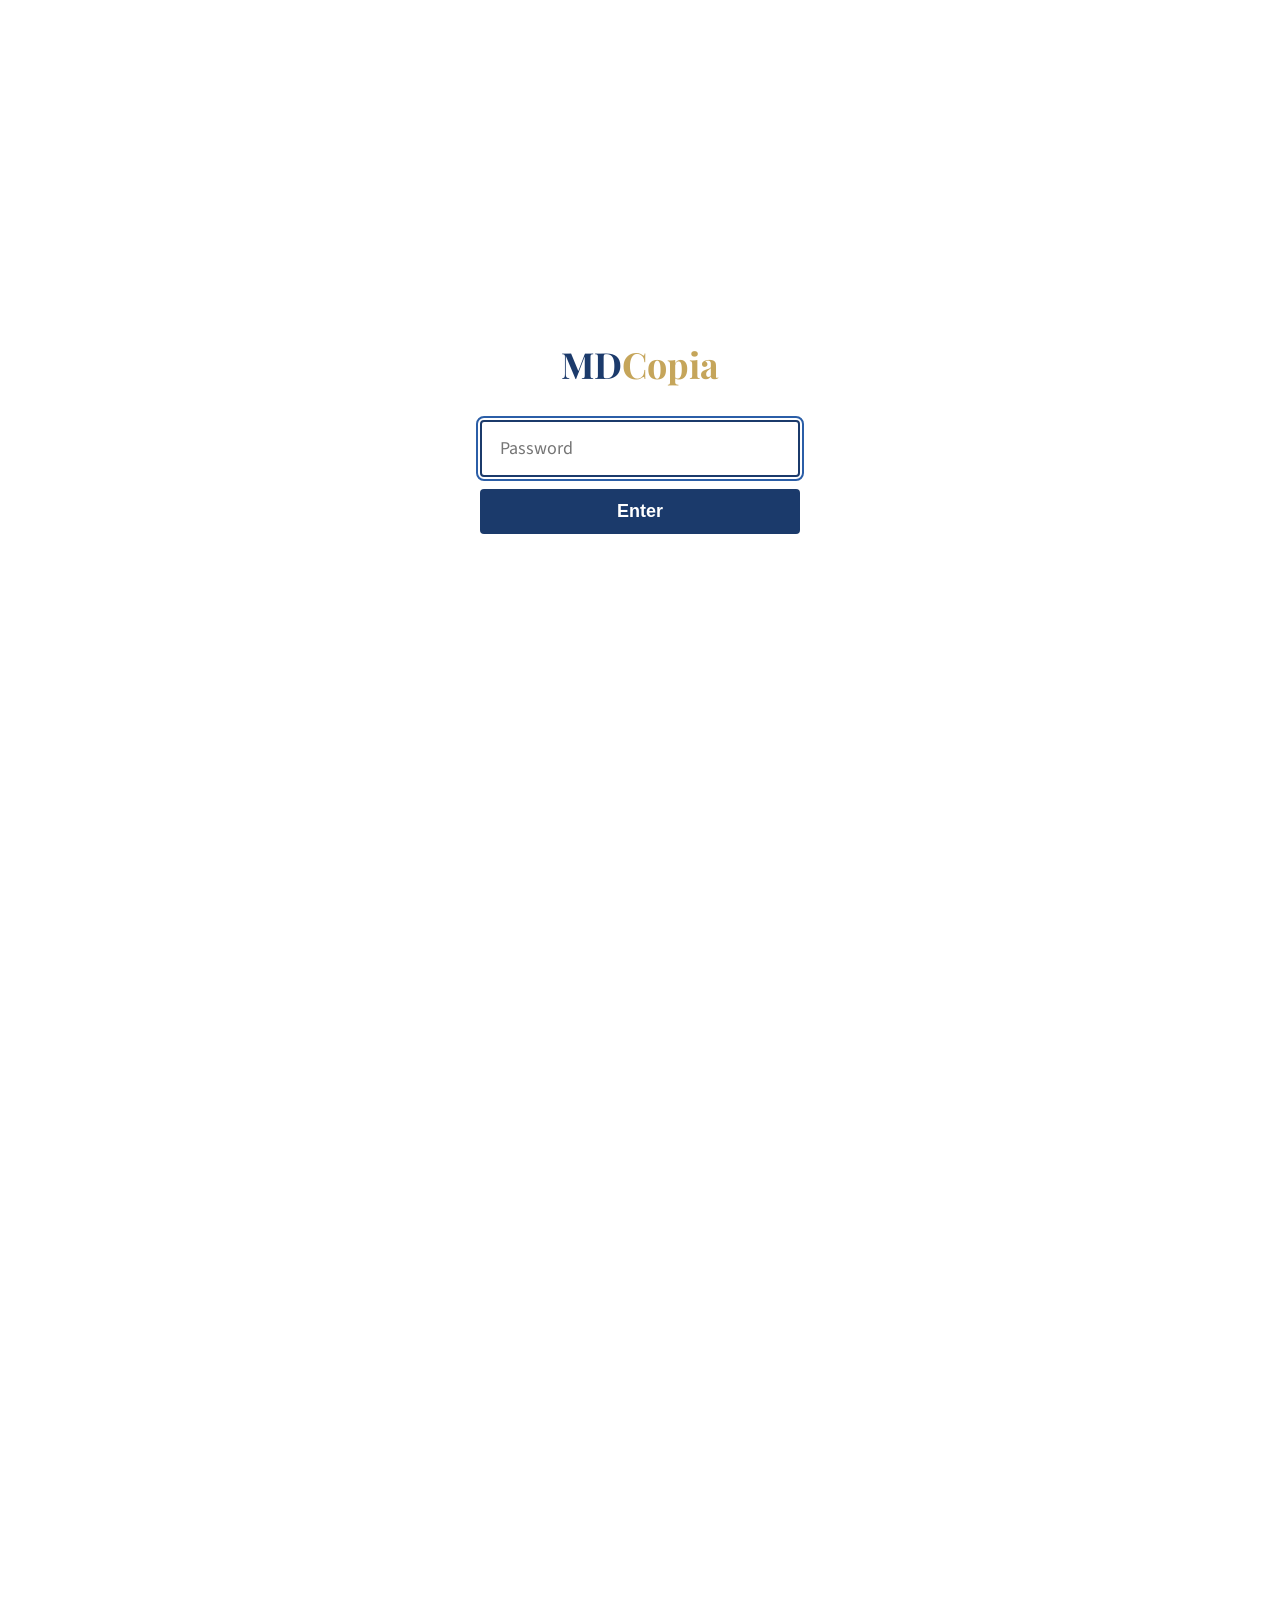
<file: terms.html>
<!doctype html>
<html lang="en">
<head>
<meta charset="utf-8">
<meta name="viewport" content="width=device-width, initial-scale=1">
<meta name="robots" content="noindex, nofollow">
<title>Terms of Submission — MDCopia</title>
<link rel="preconnect" href="https://fonts.googleapis.com">
<link rel="preconnect" href="https://fonts.gstatic.com" crossorigin>
<link rel="stylesheet" href="https://fonts.googleapis.com/css2?family=Playfair+Display:ital,wght@0,700;1,700&family=Source+Sans+3:wght@400;600;700&family=Courier+Prime:wght@700&display=swap">
<link rel="stylesheet" href="css/style.css">
<link rel="icon" href="favicon.svg" type="image/svg+xml">
<link rel="manifest" href="site.webmanifest">
<meta name="theme-color" content="#1B3A6B">
<meta property="og:title" content="MDCopia | Confidential Physician Practice Valuations">
<meta property="og:description" content="Confidential, data-driven valuations for physician owners. Free.">
<meta property="og:image" content="https://www.mdcopia.com/og.svg">
<meta property="og:type" content="website">
<meta property="og:url" content="https://www.mdcopia.com/">
<meta name="twitter:card" content="summary_large_image">
<style>
  .legal h2 { font-family: var(--font-body); font-size: 16px; text-transform: uppercase; letter-spacing: 1.2px; color: var(--royal-blue); margin-top: 36px; margin-bottom: 12px; }
  .legal p, .legal li { font-size: var(--fs-small); color: var(--dark-grey); line-height: 1.65; }
  .legal ol, .legal ul { padding-left: 22px; margin: 8px 0 14px; }
  .legal .clause { margin-bottom: 14px; }
  .legal .clause-num { font-weight: 700; color: var(--near-black); margin-right: 6px; }
  .legal .meta { font-size: 13px; color: var(--mid-grey); border: 1px solid var(--light-grey); padding: 10px 14px; border-radius: 4px; margin-bottom: 24px; }
  .legal .alert { background: var(--gold-pale); border-left: 3px solid var(--gold); padding: 14px 18px; font-size: var(--fs-small); margin: 18px 0; }
  .legal .alert strong { display: block; margin-bottom: 4px; color: var(--near-black); }
</style>
<script src="js/gate.js"></script>
<script src="js/reveal.js" defer></script>
</head>
<body>

<nav class="nav">
  <input type="checkbox" id="nav-toggle">
  <div class="nav__inner">
    <a href="index.html" class="nav__logo"><span class="md">MD</span><span class="c">C</span></a>
    <div class="nav__links">
      <a href="valuation.html">Valuation</a>
      <a href="why.html">Why MDCopia</a>
    </div>
    <label for="nav-toggle" class="nav__toggle"><span></span><span></span><span></span></label>
  </div>
  <div class="nav__panel">
    <a href="valuation.html">Valuation</a>
    <a href="why.html">Why MDCopia</a>
  </div>
</nav>

<main>
<div class="page page--narrow legal">

<h1>MDCopia Terms of Submission</h1>

<div class="meta">
  <strong>Effective date:</strong> May 1, 2026 &nbsp;·&nbsp; <strong>Version:</strong> 1.0 &nbsp;·&nbsp; <strong>Operator:</strong> MDCopia, LLC, a U.S. limited liability company
</div>

<p>These Terms of Submission ("Terms") govern your submission of practice information to MDCopia, LLC ("MDCopia," "we," "us," or "our") through www.mdcopia.com (the "Platform"). By checking the consent box on the valuation form and clicking "Submit," you ("Seller," "you," or "your") agree to be bound by these Terms and by the <a href="privacy.html">MDCopia Privacy Policy</a>, which is incorporated by reference.</p>

<h2>1. Definitions</h2>
<div class="clause"><span class="clause-num">1.1</span> Capitalized terms not defined in these Terms have the meanings given in the Privacy Policy.</div>
<div class="clause"><span class="clause-num">1.2</span> <strong>"Buyer Agreement"</strong> means the binding agreement that every Buyer must execute prior to receiving Practice Information from MDCopia, the material provisions of which are summarized in Section 5 below.</div>
<div class="clause"><span class="clause-num">1.3</span> <strong>"Lead"</strong> means a single, defined disclosure of Practice Information from one Seller to one Buyer, for which the Buyer pays MDCopia a per-lead fee.</div>

<h2>2. Acceptance and Eligibility</h2>
<div class="clause"><span class="clause-num">2.1</span> You represent that you are at least eighteen (18) years of age, are an authorized representative of the practice whose information you are submitting, and have authority to bind that practice to these Terms.</div>
<div class="clause"><span class="clause-num">2.2</span> You represent that the Practice Information you submit is accurate to the best of your knowledge and that you have not knowingly omitted material information that would render the Valuation Output materially misleading.</div>
<div class="clause"><span class="clause-num">2.3</span> The Platform is intended solely for use by physician practice owners and their authorized agents within the United States.</div>

<h2>3. The Submission</h2>
<div class="clause"><span class="clause-num">3.1</span> Upon submission, MDCopia will (a) record your Practice Information; (b) deliver a verification code to the email address you provided; (c) upon successful verification, present a printable Valuation Output; and (d) hold your record in active status pending Buyer matching.</div>
<div class="clause"><span class="clause-num">3.2</span> Your submission constitutes a marketplace listing. There is no separate or additional step required to make your record available to vetted Buyers.</div>
<div class="clause"><span class="clause-num">3.3</span> The submission is and remains confidential between you and MDCopia until and unless MDCopia matches you with a Buyer in accordance with Section 4.</div>

<h2>4. Authorization to Disclose to Buyers</h2>
<div class="clause"><span class="clause-num">4.1</span> You authorize MDCopia to disclose the following Practice Information to a single, vetted, contractually-bound Buyer per Lead: practice name; practice specialty; city and state; key financial summary metrics (annual revenue, annual visits, sites, real estate status, sale timeline); the Valuation Output; and the contact email you provided.</div>
<div class="clause"><span class="clause-num">4.2</span> You do <strong>not</strong> authorize disclosure of the following without your separate written consent: National Provider Identifier; raw payer mix data; CMS-derived Medicare allowed amounts; or any free-text notes you may provide outside the standard form fields.</div>
<div class="clause"><span class="clause-num">4.3</span> Disclosure occurs only after MDCopia has confirmed (a) the Buyer's identity, accreditation, and capacity to transact, and (b) the Buyer's execution of the Buyer Agreement.</div>

<h2>5. The Buyer Agreement (Material Provisions)</h2>
<div class="alert">
  <strong>Every Buyer who receives a Lead has agreed in writing to all of the following:</strong>
  These provisions exist to protect Sellers and to ensure that the Valuation Output anchors the negotiation that follows.
</div>
<div class="clause"><span class="clause-num">5.1</span> <strong>Range obligation.</strong> The Buyer shall initiate negotiations at or within the valuation range provided by MDCopia. This obligation applies to the opening position; final transaction price is subject to negotiation, due diligence, and deal structure.</div>
<div class="clause"><span class="clause-num">5.2</span> <strong>Good faith.</strong> The Buyer shall negotiate in good faith and shall complete reasonable due diligence before declining to proceed. The Buyer shall not use the Lead solely as a market-intelligence tool.</div>
<div class="clause"><span class="clause-num">5.3</span> <strong>Confidentiality.</strong> The Buyer shall (a) keep all Seller information strictly confidential; (b) use it solely for the purpose of evaluating and potentially acquiring the Seller's practice; (c) restrict access on a need-to-know basis within the Buyer organization; and (d) destroy or return all Seller information upon written request following any decision not to proceed.</div>
<div class="clause"><span class="clause-num">5.4</span> <strong>No re-disclosure.</strong> The Buyer shall not share, transfer, or re-disclose Seller information to any third party (including affiliates, advisors, or co-investors) without MDCopia's and the Seller's prior written consent.</div>
<div class="clause"><span class="clause-num">5.5</span> <strong>Enforcement.</strong> A Buyer who (a) consistently opens negotiations below the MDCopia-provided range, (b) misuses Seller information, (c) re-discloses without authorization, or (d) breaches any other provision of the Buyer Agreement shall be permanently removed from the Platform, shall forfeit any unused Lead credits, and may be subject to liquidated damages and equitable relief as set forth in the Buyer Agreement.</div>

<h2>6. Withdrawal</h2>
<div class="clause"><span class="clause-num">6.1</span> You may withdraw your authorization for further Buyer disclosure at any time by emailing <a href="mailto:sales@mdcopia.com">sales@mdcopia.com</a> from the email address on file. Withdrawal takes effect upon MDCopia's receipt of the request.</div>
<div class="clause"><span class="clause-num">6.2</span> Upon withdrawal, MDCopia shall (a) cease offering your Lead to new Buyers; (b) notify any Buyer who has already received your Lead that the Lead has been withdrawn; and (c) instruct that Buyer that the confidentiality and non-use obligations of Section 5 survive withdrawal.</div>
<div class="clause"><span class="clause-num">6.3</span> Withdrawal does not unwind a transaction-in-progress between you and a Buyer; that relationship continues to be governed by whatever bilateral agreements you and the Buyer may have entered into.</div>

<h2>7. The Valuation Output</h2>
<div class="clause"><span class="clause-num">7.1</span> The Valuation Output is an indicative range produced by the MDCopia Proprietary Engine, calibrated against publicly observed transaction data and refined over time using post-transaction outcome data.</div>
<div class="clause"><span class="clause-num">7.2</span> The Valuation Output is <strong>not</strong> a formal appraisal, fairness opinion, audit, financial advisory engagement, or investment advice. It does not satisfy any regulatory, fiduciary, or fairness standard required for a board approval, lender requirement, tax filing, or court proceeding.</div>
<div class="clause"><span class="clause-num">7.3</span> Final transaction value depends on factors outside the Valuation Output, including buyer-specific synergies, due diligence findings, deal structure (cash, equity, earn-out), tax considerations, and prevailing market conditions at the time of close.</div>

<h2>8. Role of MDCopia</h2>
<div class="clause"><span class="clause-num">8.1</span> MDCopia is a marketplace operator and information service. MDCopia is <strong>not</strong> a licensed business broker, investment advisor, registered representative, attorney, or accountant. MDCopia does not represent either the Seller or the Buyer in negotiations.</div>
<div class="clause"><span class="clause-num">8.2</span> MDCopia does not negotiate price, structure, terms, or any other element of a transaction between Seller and Buyer. MDCopia's role ends at the introduction.</div>
<div class="clause"><span class="clause-num">8.3</span> MDCopia does not receive a transaction-based commission, success fee, or contingent payment from Sellers. MDCopia is compensated solely by Buyers, on a per-Lead basis, in advance of disclosure.</div>

<h2>9. Disclaimers</h2>
<div class="clause"><span class="clause-num">9.1</span> <strong>NO WARRANTY ON VALUATION.</strong> The Valuation Output is provided "AS IS" and "AS AVAILABLE." MDCopia disclaims all warranties, express or implied, including warranties of accuracy, completeness, merchantability, fitness for a particular purpose, and non-infringement.</div>
<div class="clause"><span class="clause-num">9.2</span> <strong>NO TRANSACTION GUARANTEE.</strong> MDCopia does not guarantee that any Buyer will be matched to your Lead, that any matched Buyer will make an offer, or that any offer will close.</div>
<div class="clause"><span class="clause-num">9.3</span> <strong>NO TAX OR LEGAL ADVICE.</strong> Nothing on the Platform constitutes tax, legal, accounting, or investment advice. You should consult your own advisors before entering into any transaction.</div>

<h2>10. Limitation of Liability</h2>
<div class="clause"><span class="clause-num">10.1</span> To the maximum extent permitted by applicable law, in no event shall MDCopia, its members, officers, employees, contractors, or agents be liable to you for any indirect, incidental, special, consequential, exemplary, or punitive damages, including but not limited to lost profits, lost goodwill, lost business opportunities, or diminished transaction value, arising out of or in connection with your use of the Platform or any Valuation Output, regardless of the theory of liability.</div>
<div class="clause"><span class="clause-num">10.2</span> MDCopia's total cumulative liability to any Seller for all claims arising under or relating to these Terms shall not exceed one hundred U.S. dollars ($100.00).</div>

<h2>11. Indemnification</h2>
<p>You agree to indemnify, defend, and hold harmless MDCopia, its members, officers, employees, contractors, and agents from and against any third-party claims, damages, liabilities, costs, and expenses (including reasonable attorneys' fees) arising out of (a) Practice Information you submit that is inaccurate or that you are not authorized to submit; (b) your breach of these Terms; or (c) your transaction or attempted transaction with a Buyer introduced through the Platform.</p>

<h2>12. Termination</h2>
<p>MDCopia may suspend or terminate your access to the Platform, remove your Lead from active matching, or refuse to continue providing services at its sole discretion, with or without notice, including without limitation if MDCopia reasonably suspects fraud, misrepresentation, or violation of these Terms. Sections 5 (with respect to any Buyer who has received your Lead), 7, 8, 9, 10, 11, 13, 14, 15, and 16 shall survive termination.</p>

<h2>13. Governing Law and Dispute Resolution</h2>
<div class="clause"><span class="clause-num">13.1</span> These Terms are governed by the laws of the State of Delaware, without regard to its conflict-of-law provisions.</div>
<div class="clause"><span class="clause-num">13.2</span> Any dispute arising under or relating to these Terms shall first be submitted to confidential, good-faith negotiation between the parties for a period of thirty (30) days.</div>
<div class="clause"><span class="clause-num">13.3</span> Disputes not resolved through negotiation shall be finally resolved by binding arbitration administered by JAMS under its Comprehensive Arbitration Rules and Procedures, conducted in Wilmington, Delaware, before a single arbitrator. Judgment on the award may be entered in any court of competent jurisdiction.</div>
<div class="clause"><span class="clause-num">13.4</span> Notwithstanding the foregoing, either party may seek injunctive or other equitable relief in the state or federal courts located in Delaware to protect its intellectual property, confidential information, or trade secrets.</div>
<div class="clause"><span class="clause-num">13.5</span> <strong>Class action waiver.</strong> The parties waive any right to participate in a class action, collective action, or representative proceeding against the other.</div>

<h2>14. Severability</h2>
<p>If any provision of these Terms is held invalid or unenforceable by a court of competent jurisdiction or arbitrator, the remaining provisions shall remain in full force and effect, and the invalid provision shall be reformed to the minimum extent necessary to make it valid and enforceable while preserving the parties' original intent.</p>

<h2>15. Entire Agreement; Amendments</h2>
<div class="clause"><span class="clause-num">15.1</span> These Terms, together with the Privacy Policy, constitute the entire agreement between you and MDCopia with respect to the subject matter hereof and supersede all prior or contemporaneous communications and proposals, whether oral or written.</div>
<div class="clause"><span class="clause-num">15.2</span> MDCopia may amend these Terms from time to time. Material amendments will be communicated to active Sellers by email at least fourteen (14) days before they take effect. Your continued use of the Platform after the effective date of an amendment constitutes acceptance of the amended Terms.</div>

<h2>16. Notices and Contact</h2>
<p>All notices to MDCopia under these Terms shall be in writing and sent by email to <a href="mailto:sales@mdcopia.com">sales@mdcopia.com</a>, with confirmation of receipt. Notices to you shall be sent to the email address on file with your submission and shall be deemed delivered upon transmission.</p>

<p style="margin-top:36px;"><a class="btn btn--secondary" href="valuation.html">Return to Valuation</a></p>

</div>
</main>

<footer class="footer">
  © 2026 MDCopia, LLC · <a href="privacy.html">Privacy Policy</a> · <a href="terms.html">Terms of Submission</a> · <a href="buyer-agreement.html">Buyer Agreement</a>
</footer>

</body>
</html>
</file>
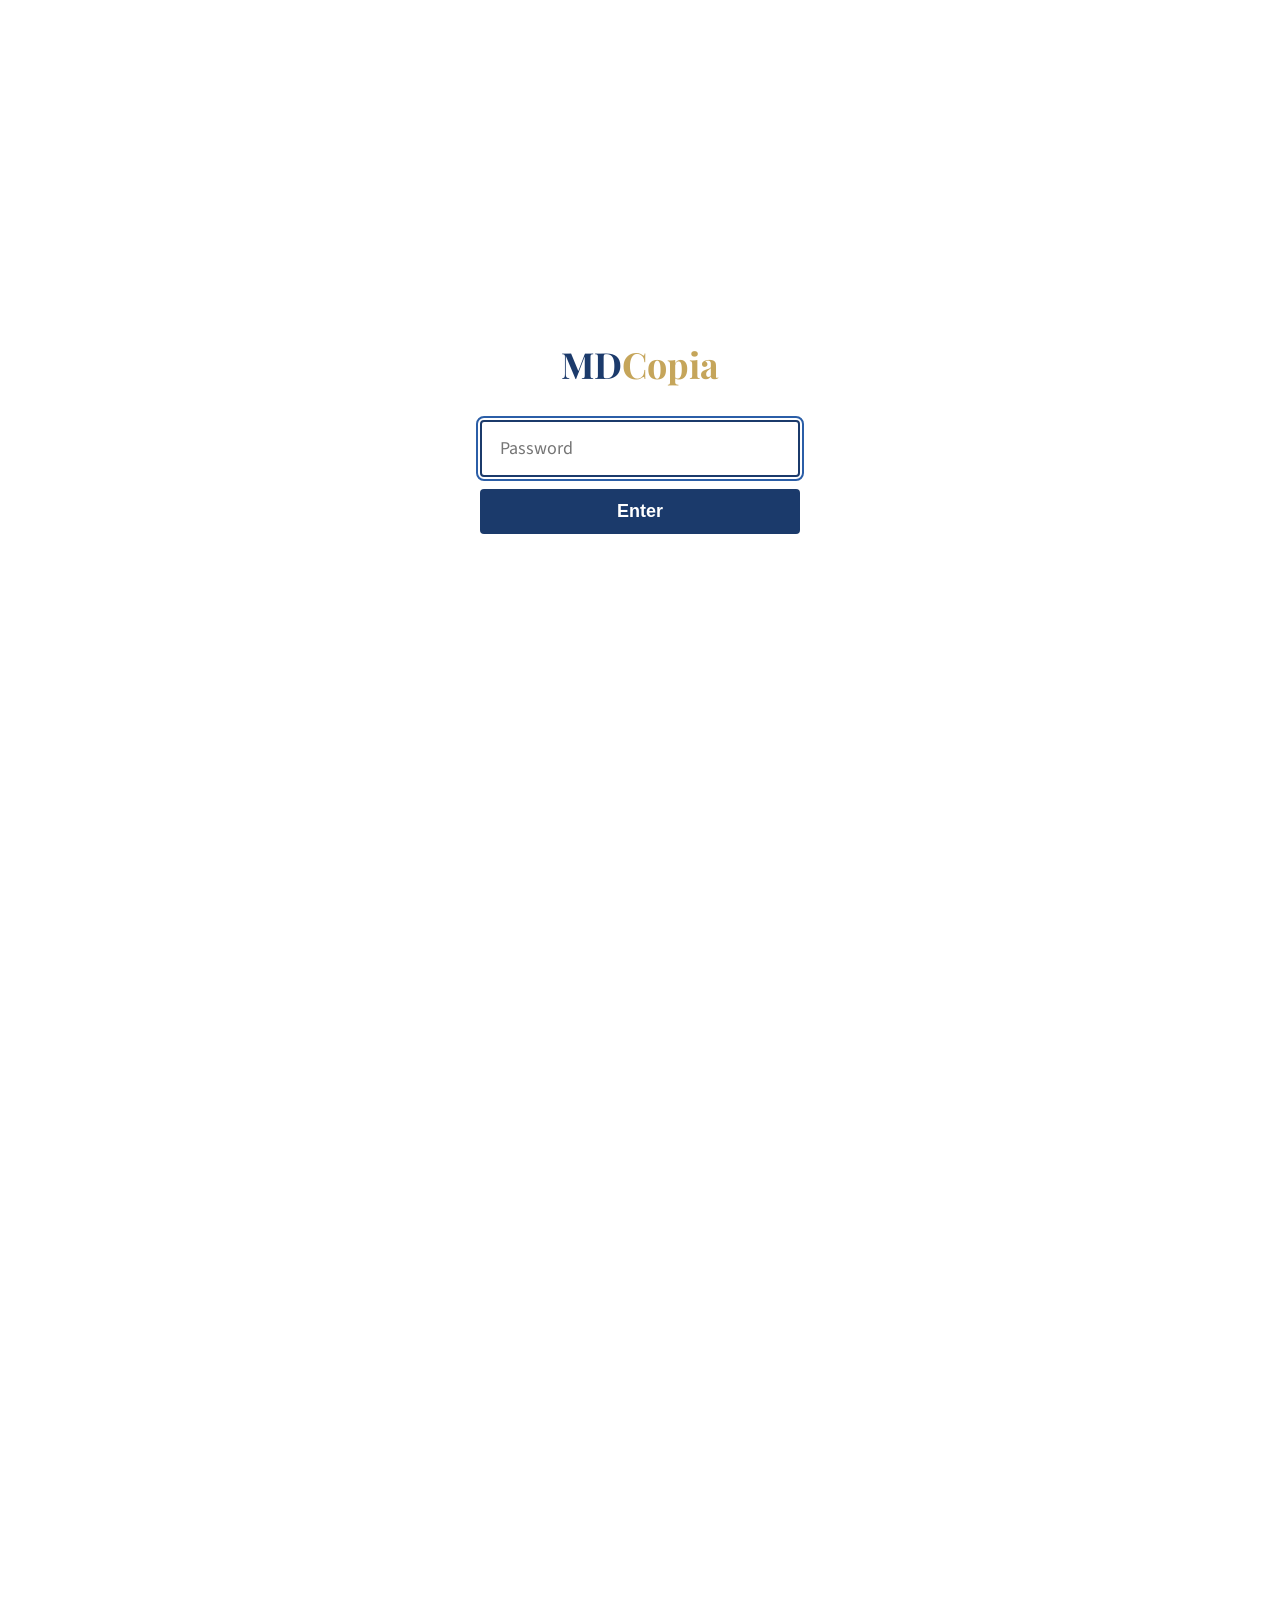
<file: valuation.html>
<!doctype html>
<html lang="en">
<head>
<meta charset="utf-8">
<meta name="viewport" content="width=device-width, initial-scale=1">
<meta name="robots" content="noindex, nofollow">
<title>Practice Valuation — MDCopia</title>
<link rel="preconnect" href="https://fonts.googleapis.com">
<link rel="preconnect" href="https://fonts.gstatic.com" crossorigin>
<link rel="stylesheet" href="https://fonts.googleapis.com/css2?family=Playfair+Display:ital,wght@0,700;1,700&family=Source+Sans+3:wght@400;600;700&family=Courier+Prime:wght@700&display=swap">
<link rel="stylesheet" href="css/style.css">
<link rel="icon" href="favicon.svg" type="image/svg+xml">
<link rel="manifest" href="site.webmanifest">
<meta name="theme-color" content="#1B3A6B">
<meta property="og:title" content="MDCopia | Confidential Physician Practice Valuations">
<meta property="og:description" content="Confidential, data-driven valuations for physician owners. Free.">
<meta property="og:image" content="https://www.mdcopia.com/og.svg">
<meta property="og:type" content="website">
<meta property="og:url" content="https://www.mdcopia.com/">
<meta name="twitter:card" content="summary_large_image">
<script src="js/gate.js"></script>
<script src="js/reveal.js" defer></script>
</head>
<body>

<nav class="nav">
  <input type="checkbox" id="nav-toggle">
  <div class="nav__inner">
    <a href="index.html" class="nav__logo"><span class="md">MD</span><span class="c">C</span></a>
    <div class="nav__links">
      <a href="valuation.html" aria-current="page">Valuation</a>
      <a href="why.html">Why MDCopia</a>
    </div>
    <label for="nav-toggle" class="nav__toggle"><span></span><span></span><span></span></label>
  </div>
  <div class="nav__panel">
    <a href="valuation.html">Valuation</a>
    <a href="why.html">Why MDCopia</a>
  </div>
</nav>

<main>
<div class="page">

<h1>Practice Valuation</h1>
<p class="lead">All information is confidential. We will never share your data without your written consent.</p>

<form id="valuation-form" class="form" novalidate>

  <div class="field">
    <label class="field__label" for="f-practiceName">Practice Name</label>
    <input class="field__input" type="text" id="f-practiceName" name="practiceName" autocomplete="organization">
    <div class="field__helper" data-helper="practiceName">Optional. Details provided will be used to determine practice value. Practice name aids backend valuation reconciliation and validation.</div>
  </div>

  <div class="field" id="specialty-section">
    <label class="field__label">Primary Specialty <span class="req">*</span></label>
    <div id="specialty-list"></div>
    <button type="button" class="btn btn--secondary btn--small" id="add-specialty" style="padding:8px 16px;font-size:14px;min-height:0;margin-top:4px;">+ Add Specialty</button>
    <div class="field__helper" id="specialty-allocation-total" hidden></div>
    <div class="field__helper" data-helper="specialty"></div>
    <div class="field__helper" data-helper="specialtyAllocation"></div>
  </div>

  <div class="field">
    <label class="field__label" for="f-state">State <span class="req">*</span></label>
    <select class="field__select" id="f-state" name="state" required>
      <option value="">Select…</option>
      <option>AL</option><option>AK</option><option>AZ</option><option>AR</option><option>CA</option>
      <option>CO</option><option>CT</option><option>DE</option><option>DC</option><option>FL</option>
      <option>GA</option><option>HI</option><option>ID</option><option>IL</option><option>IN</option>
      <option>IA</option><option>KS</option><option>KY</option><option>LA</option><option>ME</option>
      <option>MD</option><option>MA</option><option>MI</option><option>MN</option><option>MS</option>
      <option>MO</option><option>MT</option><option>NE</option><option>NV</option><option>NH</option>
      <option>NJ</option><option>NM</option><option>NY</option><option>NC</option><option>ND</option>
      <option>OH</option><option>OK</option><option>OR</option><option>PA</option><option>RI</option>
      <option>SC</option><option>SD</option><option>TN</option><option>TX</option><option>UT</option>
      <option>VT</option><option>VA</option><option>WA</option><option>WV</option><option>WI</option>
      <option>WY</option>
    </select>
    <div class="field__helper" data-helper="state"></div>
  </div>

  <div class="field">
    <label class="field__label" for="f-city">City <span class="req">*</span></label>
    <select class="field__select" id="f-city" name="city" required disabled>
      <option value="">Select a state first…</option>
    </select>
    <div class="field__helper" data-helper="city"></div>
  </div>

  <div class="field" id="f-city-other-wrap" hidden>
    <label class="field__label" for="f-city-other">Specify your city</label>
    <input class="field__input" type="text" id="f-city-other" name="cityOther">
  </div>

  <div class="field">
    <label class="field__label" for="f-npi">NPI</label>
    <input class="field__input" type="text" id="f-npi" name="npi" inputmode="numeric" maxlength="10" placeholder="10-digit NPI">
    <div class="field__helper" data-helper="npi">Optional. Enter your individual or organization NPI. This helps us pull public Medicare data to refine your valuation.</div>
  </div>

  <div class="field">
    <label class="field__label" for="f-revenue">Approximate Annual Revenue <span class="req">*</span></label>
    <input class="field__input" type="text" id="f-revenue" name="revenue" inputmode="decimal" required placeholder="$0.00">
    <div class="field__helper" data-helper="revenue"></div>
  </div>

  <div class="field">
    <label class="field__label" for="f-visits">Approximate Annual Visits <span class="req">*</span></label>
    <input class="field__input" type="text" id="f-visits" name="visits" inputmode="numeric" required placeholder="0">
    <div class="field__helper" data-helper="visits"></div>
  </div>

  <div class="field">
    <label class="field__label" for="f-sites">Number of Sites <span class="req">*</span></label>
    <input class="field__input" type="number" id="f-sites" name="sites" min="1" value="1" required>
    <div class="field__helper" data-helper="sites"></div>
  </div>

  <div class="field">
    <label class="field__label" for="f-realEstate">Real Estate <span class="req">*</span></label>
    <select class="field__select" id="f-realEstate" name="realEstate" required>
      <option value="">Select…</option>
      <option>Own (included in sale)</option>
      <option>Own (not included)</option>
      <option>Lease</option>
      <option>N/A</option>
    </select>
    <div class="field__helper" data-helper="realEstate"></div>
  </div>

  <div class="field">
    <label class="field__label" for="f-timeline">Timeline to Sell <span class="req">*</span></label>
    <select class="field__select" id="f-timeline" name="timeline" required>
      <option value="">Select…</option>
      <option>Exploring options (no timeline)</option>
      <option>Within 6 months</option>
      <option>6-12 months</option>
      <option>1-2 years</option>
      <option>2+ years</option>
    </select>
    <div class="field__helper" data-helper="timeline"></div>
  </div>

  <div class="privacy-notice">
    Your information is confidential. MDCopia does not share your data with any third party without your explicit written consent. Read our full <a href="privacy.html">Privacy Policy</a> · <a href="terms.html">Terms of Submission</a> · <a href="buyer-agreement.html">Buyer Agreement</a>.
  </div>

  <button type="submit" class="btn btn--primary btn--block" id="calc-btn">Calculate My Valuation</button>
</form>

<!-- Valuation result, inline below the form -->
<section class="card valuation-card" id="result" aria-live="polite">
  <div class="valuation-card__loading-bar"></div>
  <div class="valuation-card__status" id="status">Analyzing your practice data…</div>

  <div class="valuation-card__result">
    <div class="valuation-card__accent"></div>
    <p class="valuation-card__range" id="range">$0</p>
    <p class="valuation-card__methodology" id="methodology"></p>

    <div class="factors">
      <h3>Key Factors</h3>
      <dl class="factors__grid" id="factors"></dl>
    </div>

    <p class="data-sources" id="sources"></p>

    <div class="proceed">
      <div class="field" style="text-align:left;">
        <label class="field__label" for="f-email">Email <span class="req">*</span></label>
        <input class="field__input" type="email" id="f-email" name="email" required placeholder="you@practice.com" autocomplete="email">
        <div class="field__helper" data-helper="email">We'll send a 6-digit code to verify your address. Your full, printable report unlocks once verified.</div>
      </div>

      <div class="card card--quote" style="text-align:left;margin:24px 0;font-size:15px;">
        <p style="margin:0 0 8px;"><strong>By submitting, you authorize MDCopia to:</strong></p>
        <ul style="margin:0 0 12px 20px;padding:0;line-height:1.6;">
          <li>Hold your practice details and valuation in our records.</li>
          <li>Introduce you to vetted buyers who have signed our Buyer Agreement, requiring them to open negotiations within your valuation range and negotiate in good faith.</li>
        </ul>
        <p style="margin:0;color:var(--mid-grey);">We never share your information with anyone other than a vetted, contractually-bound buyer. You may withdraw at any time by emailing <a href="mailto:sales@mdcopia.com">sales@mdcopia.com</a>. Read the full <a href="terms.html">Terms of Submission</a> · <a href="buyer-agreement.html">Buyer Agreement</a> and <a href="privacy.html">Privacy Policy</a> · <a href="terms.html">Terms of Submission</a> · <a href="buyer-agreement.html">Buyer Agreement</a>.</p>
      </div>

      <label class="checkbox-row" style="text-align:left;">
        <input type="checkbox" id="consent-cb" required>
        <span>I have read and agree to MDCopia's Terms of Submission and Privacy Policy.</span>
      </label>

      <button class="btn btn--primary" id="proceed-btn" disabled>Submit &amp; Get Full Report</button>
      <div class="field__helper" data-helper="email"></div>
    </div>
  </div>
</section>

</div>
</main>

<template id="specialty-row-template">
  <div class="specialty-row" data-specialty-row>
    <div class="specialty-row__main">
      <select class="field__select" data-specialty-select>
        <option value="">Select…</option>
        <option>Primary Care</option>
        <option>Internal Medicine</option>
        <option>Family Medicine</option>
        <option>Pediatrics</option>
        <option>OB/GYN</option>
        <option>Cardiology</option>
        <option>Orthopedics</option>
        <option>Dermatology</option>
        <option>Ophthalmology</option>
        <option>Gastroenterology</option>
        <option>Urology</option>
        <option>Neurology</option>
        <option>Psychiatry</option>
        <option>Radiology</option>
        <option>Anesthesiology</option>
        <option>Emergency Medicine</option>
        <option>General Surgery</option>
        <option>Other</option>
      </select>
    </div>
    <div class="specialty-row__pct">
      <input class="field__input" type="number" data-specialty-pct min="0" max="100" step="1" placeholder="% visits" aria-label="Percent of visits" hidden>
    </div>
    <button type="button" class="specialty-row__remove" data-remove-specialty aria-label="Remove specialty" hidden>×</button>
    <input class="field__input specialty-row__other" type="text" data-specialty-other placeholder="Please specify your specialty" hidden>
  </div>
</template>

<footer class="footer">
  © 2026 MDCopia, LLC · <a href="privacy.html">Privacy Policy</a> · <a href="terms.html">Terms of Submission</a> · <a href="buyer-agreement.html">Buyer Agreement</a>
</footer>

<script type="module">
import { computeValuation } from './js/engine.js';
import { flow } from './js/flow.js';
import { submitSellerLead, notifyEngineError } from './js/form-submit.js';
import {
  validateValuationForm, fieldHelpers,
  formatCurrencyOnBlur, formatIntegerOnBlur,
  parseRevenue, parseVisits, isValidEmail,
  attachCasingNormalizers, normalizeEmail
} from './js/form-validation.js';
import { CITIES_BY_STATE } from './js/cities.js';

const form = document.getElementById('valuation-form');
const result = document.getElementById('result');
const rangeEl = document.getElementById('range');
const methEl = document.getElementById('methodology');
const factorsEl = document.getElementById('factors');
const sourcesEl = document.getElementById('sources');
const statusEl = document.getElementById('status');
const proceedBtn = document.getElementById('proceed-btn');
const emailEl = document.getElementById('f-email');

// ---------- Multi-specialty row manager ----------
const specialtyList = document.getElementById('specialty-list');
const addSpecialtyBtn = document.getElementById('add-specialty');
const allocationTotalEl = document.getElementById('specialty-allocation-total');
const specialtyTemplate = document.getElementById('specialty-row-template');
const MAX_SPECIALTIES = 5;

function specialtyRows() {
  return Array.from(specialtyList.querySelectorAll('[data-specialty-row]'));
}

function addSpecialtyRow(prefill) {
  const rows = specialtyRows();
  if (rows.length >= MAX_SPECIALTIES) return null;
  const node = specialtyTemplate.content.firstElementChild.cloneNode(true);
  specialtyList.appendChild(node);
  wireSpecialtyRow(node);
  if (prefill) {
    const sel = node.querySelector('[data-specialty-select]');
    const other = node.querySelector('[data-specialty-other]');
    const pct = node.querySelector('[data-specialty-pct]');
    const optionValues = Array.from(sel.options).map(o => o.value || o.text);
    if (prefill.name && optionValues.indexOf(prefill.name) >= 0) {
      sel.value = prefill.name;
    } else if (prefill.name) {
      sel.value = 'Other';
      other.hidden = false;
      other.value = prefill.name;
    }
    if (prefill.visitPct != null) pct.value = prefill.visitPct;
  }
  refreshSpecialtyUI();
  return node;
}

function wireSpecialtyRow(row) {
  const sel = row.querySelector('[data-specialty-select]');
  const other = row.querySelector('[data-specialty-other]');
  const pct = row.querySelector('[data-specialty-pct]');
  const removeBtn = row.querySelector('[data-remove-specialty]');

  sel.addEventListener('change', () => {
    other.hidden = sel.value !== 'Other';
    if (sel.value !== 'Other') other.value = '';
    triggerLiveRecalc();
  });
  if (other) other.addEventListener('input', triggerLiveRecalc);
  pct.addEventListener('input', () => { refreshAllocationTotal(); triggerLiveRecalc(); });
  removeBtn.addEventListener('click', () => {
    row.remove();
    rebalancePercents();
    refreshSpecialtyUI();
    triggerLiveRecalc();
  });
}

function rebalancePercents() {
  const rows = specialtyRows();
  const n = rows.length;
  if (n <= 1) {
    rows.forEach(r => { r.querySelector('[data-specialty-pct]').value = ''; });
    return;
  }
  // Distribute evenly with the remainder on the last row.
  const base = Math.floor(100 / n);
  rows.forEach((r, i) => {
    const v = i === n - 1 ? 100 - base * (n - 1) : base;
    r.querySelector('[data-specialty-pct]').value = String(v);
  });
}

function refreshAllocationTotal() {
  const rows = specialtyRows();
  if (rows.length <= 1) {
    allocationTotalEl.hidden = true;
    return;
  }
  const sum = rows.reduce((s, r) => {
    const v = Number(r.querySelector('[data-specialty-pct]').value) || 0;
    return s + v;
  }, 0);
  const ok = Math.abs(sum - 100) <= 0.5;
  allocationTotalEl.hidden = false;
  allocationTotalEl.textContent = 'Visit allocation total: ' + sum + '%' + (ok ? ' ✓' : ' (must equal 100%)');
  allocationTotalEl.classList.toggle('field__helper--error', !ok);
}

function refreshSpecialtyUI() {
  const rows = specialtyRows();
  const multi = rows.length > 1;
  rows.forEach((r, i) => {
    const pct = r.querySelector('[data-specialty-pct]');
    const removeBtn = r.querySelector('[data-remove-specialty]');
    pct.hidden = !multi;
    removeBtn.hidden = i === 0;
    r.classList.toggle('specialty-row--multi', multi);
  });
  addSpecialtyBtn.hidden = rows.length >= MAX_SPECIALTIES;
  refreshAllocationTotal();
}

function collectSpecialties() {
  return specialtyRows().map(r => {
    const sel = r.querySelector('[data-specialty-select]');
    const other = r.querySelector('[data-specialty-other]');
    const pct = r.querySelector('[data-specialty-pct]');
    let name = sel.value || '';
    if (name === 'Other' && other.value && other.value.trim()) {
      name = other.value.trim();
    }
    return {
      name: name,
      visitPct: pct.hidden ? 100 : (Number(pct.value) || 0)
    };
  });
}

addSpecialtyBtn.addEventListener('click', () => {
  const before = specialtyRows().length;
  const node = addSpecialtyRow(null);
  if (node && before >= 1) rebalancePercents();
  refreshSpecialtyUI();
  triggerLiveRecalc();
});

// Seed at least one row
addSpecialtyRow(null);

let recalcTimer = null;
function triggerLiveRecalc() {
  if (!currentResult) return;
  clearTimeout(recalcTimer);
  recalcTimer = setTimeout(() => runEngine({ live: true }), 500);
}

const fmtUSD = new Intl.NumberFormat('en-US', {
  style: 'currency', currency: 'USD',
  minimumFractionDigits: 2, maximumFractionDigits: 2
});

// Restore prior state if seller comes back to this page
const prior = flow.loadForm();
if (prior) {
  for (const [k, v] of Object.entries(prior)) {
    if (k === 'specialty' || k === 'specialties' || k === 'specialtyOther' || k === 'specialtyDisplay') continue;
    const el = form.querySelector('[name="' + k + '"]');
    if (el) el.value = v;
  }
  // Rebuild specialty rows from prior state
  if (Array.isArray(prior.specialties) && prior.specialties.length > 0) {
    specialtyList.innerHTML = '';
    prior.specialties.forEach(s => addSpecialtyRow(s));
    refreshSpecialtyUI();
  } else if (prior.specialty) {
    specialtyList.innerHTML = '';
    addSpecialtyRow({ name: prior.specialty, visitPct: 100 });
  }
}
const priorVal = flow.loadValuation();
if (priorVal) renderResult(priorVal);

// State -> City dependent dropdown
const cityEl = document.getElementById('f-city');
const cityOtherWrap = document.getElementById('f-city-other-wrap');
const cityOtherEl = document.getElementById('f-city-other');

function populateCities(state, preselect) {
  const cities = CITIES_BY_STATE[state] || [];
  cityEl.innerHTML = '';
  if (cities.length === 0) {
    cityEl.appendChild(new Option('Select a state first…', ''));
    cityEl.disabled = true;
    cityOtherWrap.hidden = true;
    return;
  }
  cityEl.disabled = false;
  cityEl.appendChild(new Option('Select…', ''));
  for (const c of cities) cityEl.appendChild(new Option(c, c));
  cityEl.appendChild(new Option('Other (specify)', 'Other'));
  if (preselect) {
    if (cities.indexOf(preselect) >= 0) {
      cityEl.value = preselect;
    } else {
      cityEl.value = 'Other';
      cityOtherWrap.hidden = false;
      if (cityOtherEl) cityOtherEl.value = preselect;
    }
  }
}

form.state.addEventListener('change', () => {
  populateCities(form.state.value);
});

cityEl.addEventListener('change', () => {
  cityOtherWrap.hidden = cityEl.value !== 'Other';
  if (cityEl.value !== 'Other' && cityOtherEl) cityOtherEl.value = '';
});

// On restore, re-populate cities for the saved state and select the saved city
if (prior && prior.state) {
  populateCities(prior.state, prior.cityOther || prior.city || '');
}

// Currency / integer formatters
const revInput = document.getElementById('f-revenue');
const visInput = document.getElementById('f-visits');
revInput.addEventListener('blur', () => formatCurrencyOnBlur(revInput));
visInput.addEventListener('blur', () => formatIntegerOnBlur(visInput));

// Auto-normalize casing on text fields so the eventual PDF reads cleanly
// regardless of how the user types ("GULF COAST FAMILY MEDICINE" → "Gulf Coast Family Medicine").
attachCasingNormalizers(form);
emailEl.addEventListener('blur', () => { emailEl.value = normalizeEmail(emailEl.value); });

// Inline helpers on blur
form.addEventListener('blur', updateHelpers, true);

let currentResult = priorVal || null;

form.addEventListener('input', () => {
  // Live re-run after first calculation: 500ms debounce (shared with triggerLiveRecalc)
  triggerLiveRecalc();
});

form.addEventListener('submit', async (e) => {
  e.preventDefault();
  const errors = validateValuationForm(readForm());
  showErrors(errors);
  if (Object.keys(errors).length > 0) return;
  await runEngine({ live: false });
  result.scrollIntoView({ behavior: 'smooth', block: 'start' });
});

const consentCb = document.getElementById('consent-cb');
consentCb.addEventListener('change', () => {
  proceedBtn.disabled = !consentCb.checked;
});

proceedBtn.addEventListener('click', async () => {
  const data = readForm();
  data.email = normalizeEmail(emailEl.value);
  if (!isValidEmail(data.email)) {
    showHelper('email', 'Please enter a valid email address.', true);
    emailEl.focus();
    return;
  }
  if (!consentCb.checked) {
    showHelper('email', 'Please acknowledge the Terms of Submission to continue.', true);
    return;
  }
  if (!currentResult) return;
  data.consentAcknowledged = true;
  proceedBtn.disabled = true;
  proceedBtn.textContent = 'Submitting…';
  try {
    flow.saveForm(data);
    flow.saveValuation(currentResult);
    flow.saveEmail(data.email);
    await submitSellerLead(data, currentResult);
    location.href = 'verify.html';
  } catch (err) {
    proceedBtn.disabled = false;
    proceedBtn.textContent = 'Submit & Get Full Report';
    showHelper('email', 'Submission failed: ' + err.message + '. Please try again.', true);
  }
});

function readForm() {
  const fd = new FormData(form);
  const obj = Object.fromEntries(fd.entries());
  obj.revenue = parseRevenue(obj.revenue);
  obj.visits  = parseVisits(obj.visits);
  obj.sites   = Number(obj.sites) || 1;
  // Multi-specialty: collect rows, prefer the array; populate single-specialty
  // legacy fields from the primary so existing code paths and stored prior
  // state still work.
  obj.specialties = collectSpecialties();
  obj.specialty = (obj.specialties[0] && obj.specialties[0].name) || '';
  obj.specialtyDisplay = obj.specialties.map(s => s.name).filter(Boolean).join(' / ');
  // City: if "Other" selected, replace with the typed value
  if (obj.city === 'Other' && obj.cityOther) {
    obj.city = obj.cityOther.trim();
  }
  return obj;
}

async function runEngine(opts) {
  setStatus('Analyzing your practice data…');
  result.classList.add('is-visible', 'is-loading');
  result.classList.remove('is-result');
  cycleStatus();
  try {
    const data = readForm();
    flow.saveForm(data);
    const r = await computeValuation(data);
    currentResult = r;
    flow.saveValuation(r);
    renderResult(r);
  } catch (err) {
    result.classList.remove('is-loading');
    setStatus('We were unable to generate your valuation. Please try again.');
    notifyEngineError(err, readForm());
  }
}

function renderResult(r) {
  rangeEl.textContent = `${fmtUSD.format(r.low)} to ${fmtUSD.format(r.high)}`;
  methEl.textContent = r.methodology;
  factorsEl.innerHTML = '';
  for (const [k, v] of Object.entries(r.factors)) {
    const dt = document.createElement('dt');
    dt.textContent = labelize(k);
    const dd = document.createElement('dd');
    dd.textContent = v;
    factorsEl.appendChild(dt);
    factorsEl.appendChild(dd);
  }
  sourcesEl.textContent = 'Data sources: ' + r.dataSources.join(', ');
  result.classList.remove('is-loading');
  result.classList.add('is-visible', 'is-result');
}

let statusTimer = null;
function cycleStatus() {
  const messages = [
    'Analyzing local market data…',
    'Reviewing comparable transactions…',
    'Applying specialty-specific multipliers…',
    'Calibrating valuation range…'
  ];
  let i = 0;
  clearInterval(statusTimer);
  statusTimer = setInterval(() => {
    if (!result.classList.contains('is-loading')) {
      clearInterval(statusTimer); return;
    }
    setStatus(messages[i++ % messages.length]);
  }, 2200);
}

function setStatus(msg) { statusEl.textContent = msg; }

function updateHelpers() {
  const data = readForm();
  const helpers = fieldHelpers(data);
  ['revenue', 'visits'].forEach(k => {
    const el = form.querySelector(`[data-helper="${k}"]`);
    if (!el) return;
    if (helpers[k]) {
      el.textContent = helpers[k];
      el.classList.remove('field__helper--error');
    } else if (!el.classList.contains('field__helper--error')) {
      el.textContent = '';
    }
  });
}

function showErrors(errors) {
  for (const [k, v] of Object.entries(errors)) {
    showHelper(k, v, true);
  }
  for (const k of ['practiceName','specialty','specialtyAllocation','city','state','revenue','visits','sites','realEstate','timeline','npi']) {
    if (!errors[k]) {
      const el = form.querySelector(`[data-helper="${k}"]`);
      if (el && el.classList.contains('field__helper--error')) {
        el.textContent = '';
        el.classList.remove('field__helper--error');
      }
    }
  }
}

function showHelper(name, msg, isError) {
  const el = (form.querySelector(`[data-helper="${name}"]`)) ||
             document.querySelector(`[data-helper="${name}"]`);
  if (!el) return;
  el.textContent = msg;
  el.classList.toggle('field__helper--error', !!isError);
}

function labelize(camel) {
  return camel
    .replace(/([A-Z])/g, ' $1')
    .replace(/^./, m => m.toUpperCase());
}
</script>

</body>
</html>
</file>
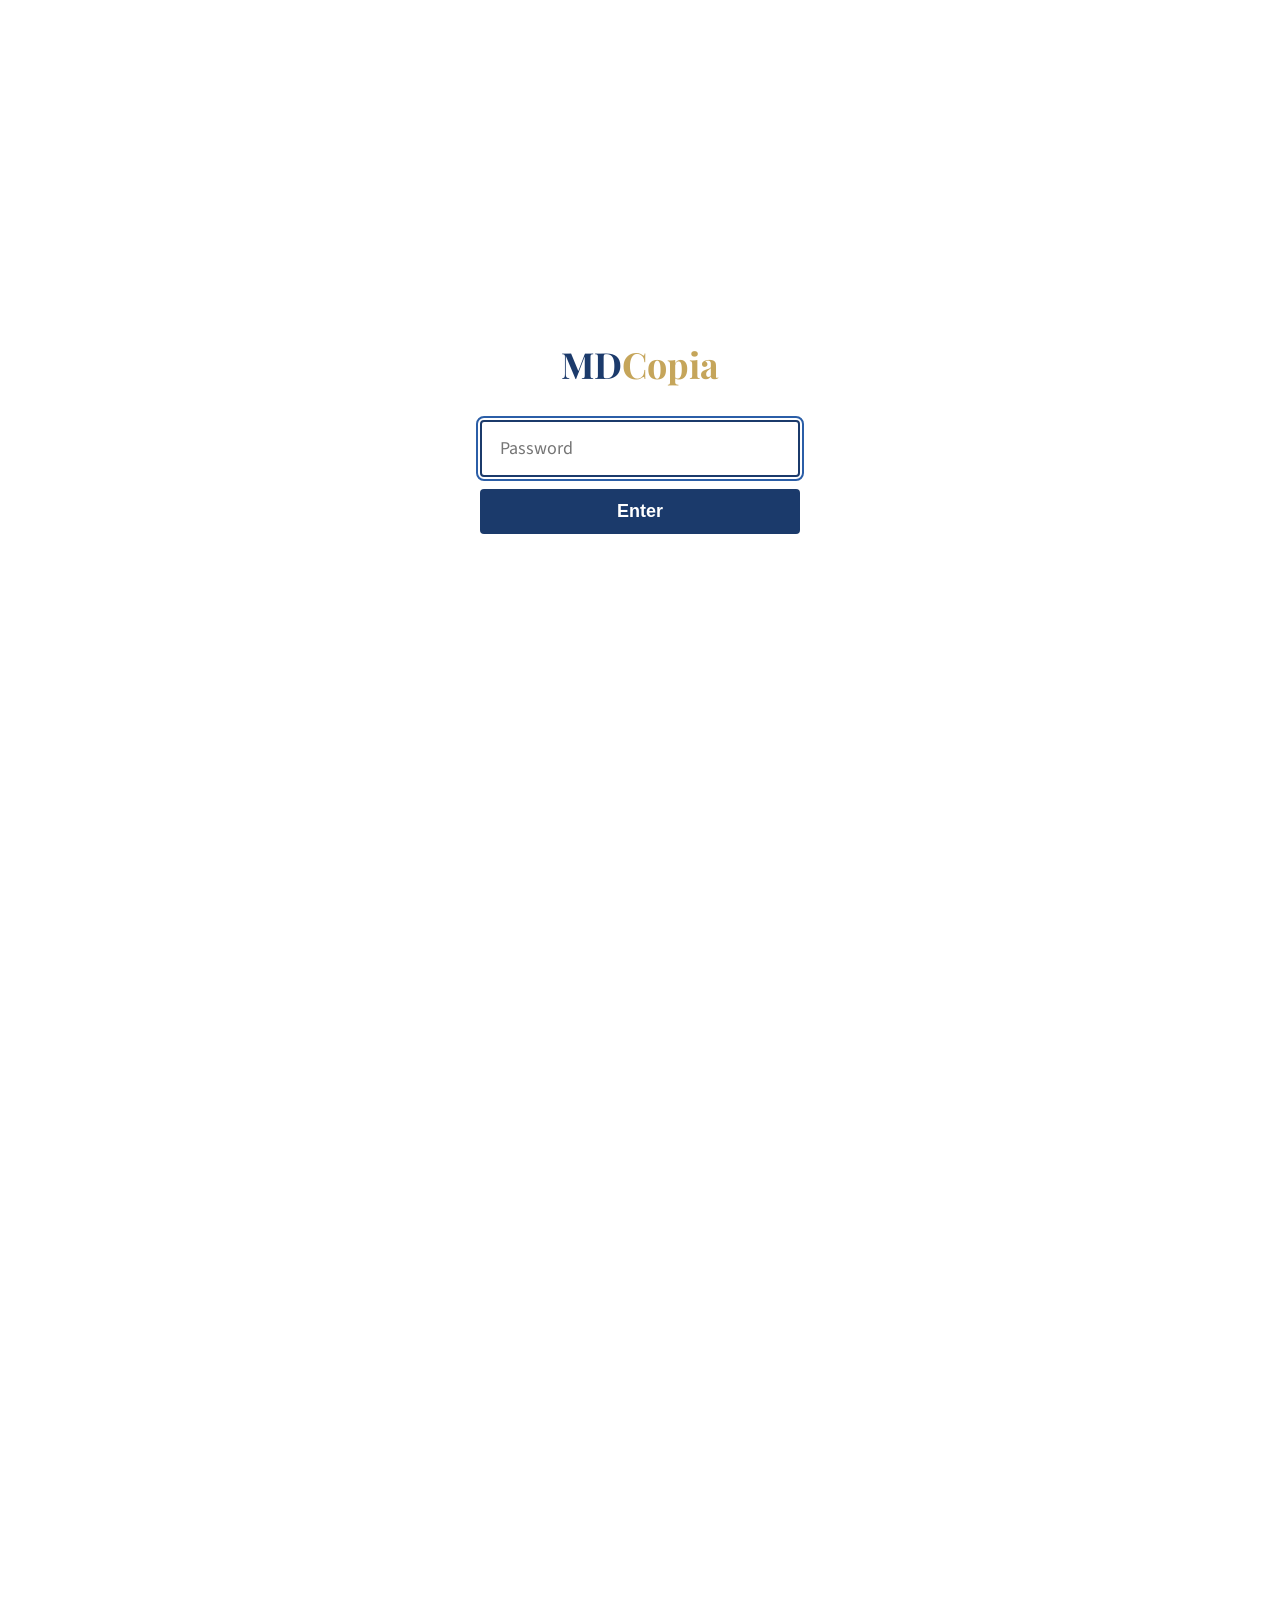
<file: verify.html>
<!doctype html>
<html lang="en">
<head>
<meta charset="utf-8">
<meta name="viewport" content="width=device-width, initial-scale=1">
<meta name="robots" content="noindex, nofollow">
<title>Verify Email — MDCopia</title>
<link rel="preconnect" href="https://fonts.googleapis.com">
<link rel="preconnect" href="https://fonts.gstatic.com" crossorigin>
<link rel="stylesheet" href="https://fonts.googleapis.com/css2?family=Playfair+Display:ital,wght@0,700;1,700&family=Source+Sans+3:wght@400;600;700&family=Courier+Prime:wght@700&display=swap">
<link rel="stylesheet" href="css/style.css">
<link rel="icon" href="favicon.svg" type="image/svg+xml">
<link rel="manifest" href="site.webmanifest">
<meta name="theme-color" content="#1B3A6B">
<meta property="og:title" content="MDCopia | Confidential Physician Practice Valuations">
<meta property="og:description" content="Confidential, data-driven valuations for physician owners. Free.">
<meta property="og:image" content="https://www.mdcopia.com/og.svg">
<meta property="og:type" content="website">
<meta property="og:url" content="https://www.mdcopia.com/">
<meta name="twitter:card" content="summary_large_image">
<script src="js/gate.js"></script>
<script src="js/reveal.js" defer></script>
</head>
<body>

<nav class="nav">
  <input type="checkbox" id="nav-toggle">
  <div class="nav__inner">
    <a href="index.html" class="nav__logo"><span class="md">MD</span><span class="c">C</span></a>
    <div class="nav__links">
      <a href="valuation.html">Valuation</a>
      <a href="why.html">Why MDCopia</a>
    </div>
    <label for="nav-toggle" class="nav__toggle"><span></span><span></span><span></span></label>
  </div>
  <div class="nav__panel">
    <a href="valuation.html">Valuation</a>
    <a href="why.html">Why MDCopia</a>
  </div>
</nav>

<main>
<div class="page page--narrow">

<h1>Verify Your Email</h1>
<p class="lead">Confirm your email address to unlock your full, printable valuation report.</p>

<div class="card verify-card">
  <p>We've sent a 6-digit verification code to <strong id="masked-email">your email</strong>.</p>

  <form id="verify-form">
    <div class="field">
      <label class="field__label" for="f-code">Verification Code</label>
      <input class="field__input" type="text" id="f-code" name="code" inputmode="numeric" maxlength="6" autocomplete="one-time-code" required>
      <div class="field__helper" id="code-helper"></div>
    </div>
    <button class="btn btn--primary btn--block" id="verify-btn" type="submit">Verify</button>
  </form>

  <div class="resend-row">
    <button id="resend-btn" type="button">Resend code</button>
    <span id="resend-cd"></span>
  </div>
</div>

</div>
</main>

<footer class="footer">
  © 2026 MDCopia, LLC · <a href="privacy.html">Privacy Policy</a> · <a href="terms.html">Terms of Submission</a> · <a href="buyer-agreement.html">Buyer Agreement</a>
</footer>

<script type="module">
import { flow, guard } from './js/flow.js';
import { requestCode, submitCode } from './js/verify.js';

if (guard({ form: true, valuation: true, email: true })) { /* redirected */ }

const email = flow.loadEmail();
document.getElementById('masked-email').textContent = maskEmail(email);

const helper = document.getElementById('code-helper');
const verifyBtn = document.getElementById('verify-btn');
const resendBtn = document.getElementById('resend-btn');
const cdSpan = document.getElementById('resend-cd');

// Auto-request a code on first load
let lastSent = 0;
sendCode();

document.getElementById('verify-form').addEventListener('submit', async (e) => {
  e.preventDefault();
  const code = document.getElementById('f-code').value.trim();
  if (!/^\d{6}$/.test(code)) {
    setHelper('Enter the 6-digit code we emailed you.', true);
    return;
  }
  verifyBtn.disabled = true;
  verifyBtn.textContent = 'Verifying…';
  try {
    const res = await submitCode(email, code);
    if (res.verified) {
      flow.markVerified();
      location.href = 'report.html';
    } else {
      setHelper(res.reason || 'Invalid code.', true);
      verifyBtn.disabled = false;
      verifyBtn.textContent = 'Verify';
    }
  } catch (err) {
    setHelper('Verification failed: ' + err.message, true);
    verifyBtn.disabled = false;
    verifyBtn.textContent = 'Verify';
  }
});

resendBtn.addEventListener('click', () => sendCode(true));

async function sendCode(manual) {
  const now = Date.now();
  if (manual && now - lastSent < 60000) return;
  lastSent = now;
  resendBtn.disabled = true;
  startCountdown(60);
  try {
    await requestCode(email);
    setHelper(manual ? 'A new code has been sent.' : 'A 6-digit code has been sent to your email.', false);
  } catch (err) {
    setHelper('Could not send code: ' + err.message, true);
  }
}

function startCountdown(secs) {
  let s = secs;
  cdSpan.textContent = ` (${s}s)`;
  const t = setInterval(() => {
    s--;
    cdSpan.textContent = s > 0 ? ` (${s}s)` : '';
    if (s <= 0) { clearInterval(t); resendBtn.disabled = false; }
  }, 1000);
}

function setHelper(msg, isError) {
  helper.textContent = msg;
  helper.classList.toggle('field__helper--error', !!isError);
}

function maskEmail(e) {
  if (!e || !e.includes('@')) return 'your email';
  const [u, d] = e.split('@');
  if (u.length <= 2) return u[0] + '***@' + d;
  return u[0] + '***' + u.slice(-1) + '@' + d;
}
</script>

</body>
</html>
</file>
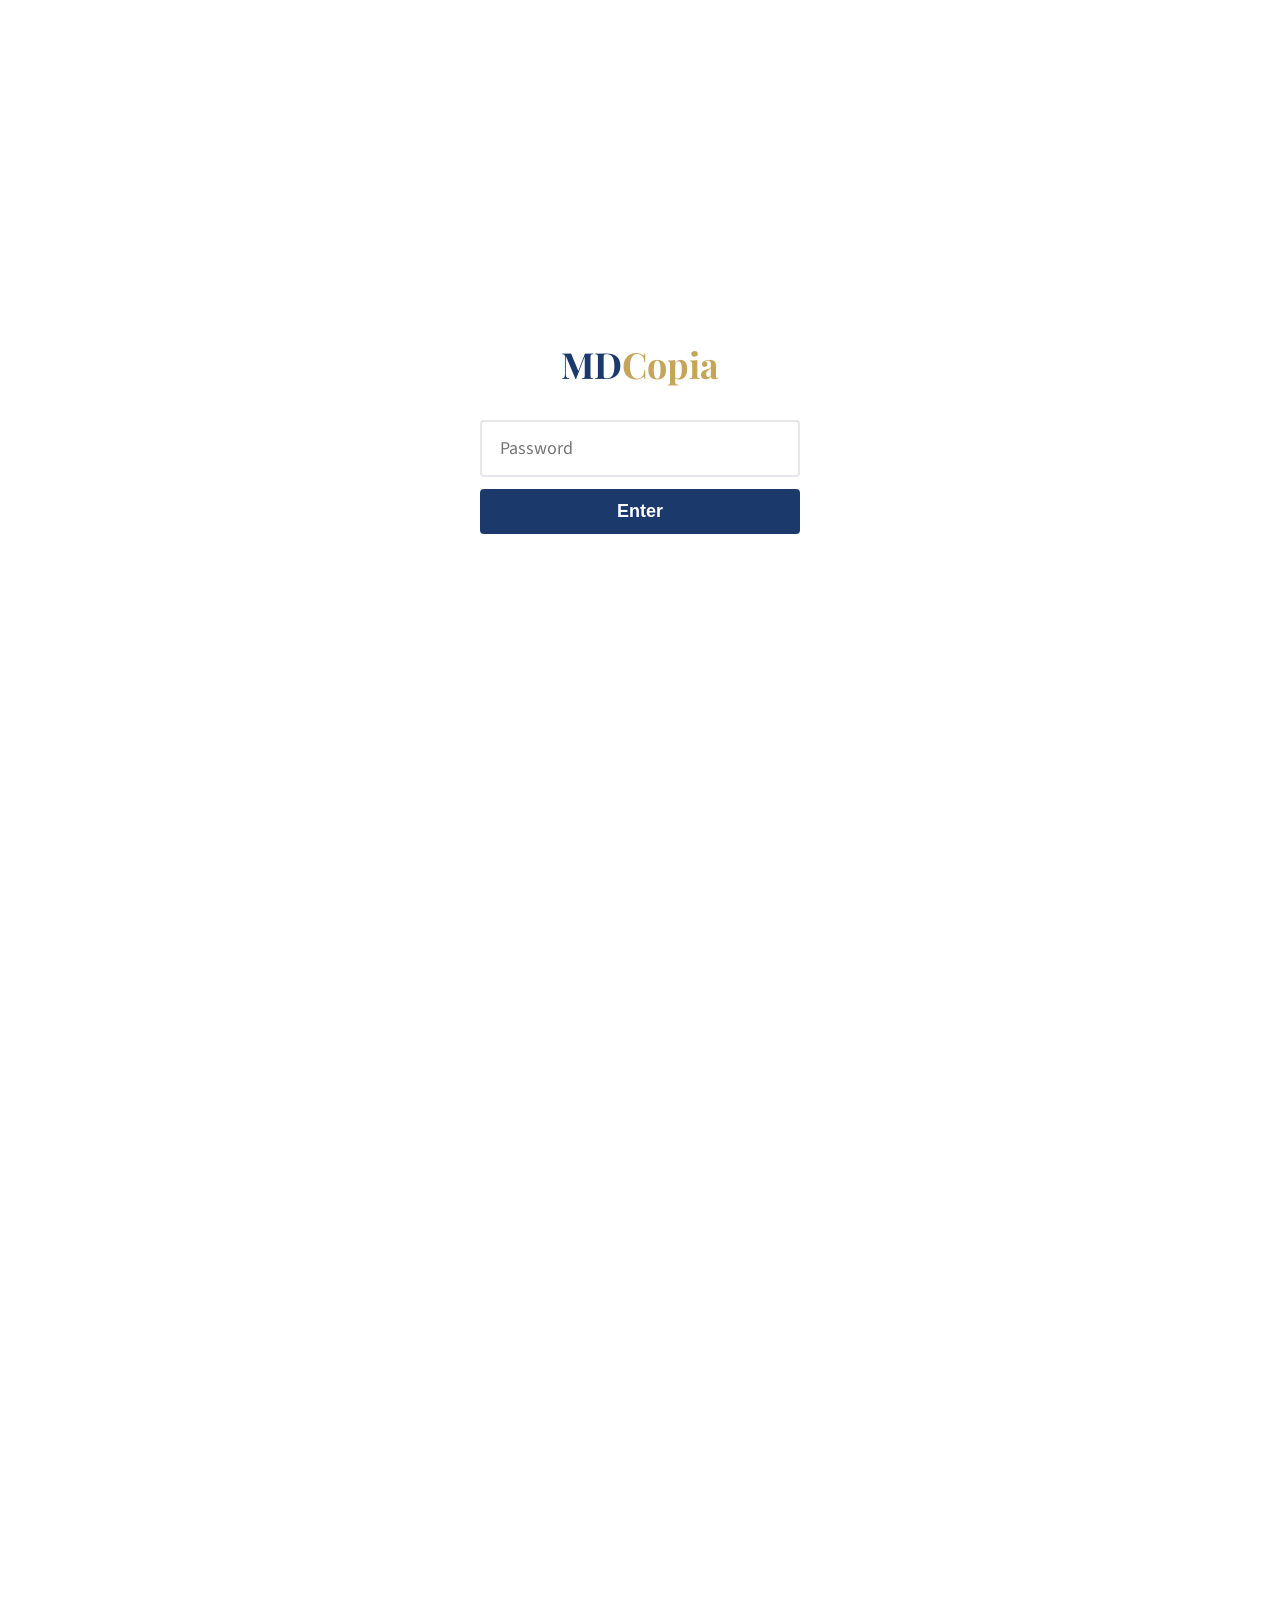
<file: why.html>
<!doctype html>
<html lang="en">
<head>
<meta charset="utf-8">
<meta name="robots" content="noindex, nofollow">
<title>Why MDCopia</title>
<meta http-equiv="refresh" content="0; url=index.html#for-owners">
<link rel="canonical" href="index.html#for-owners">
</head>
<body>
<p>Redirecting to <a href="index.html#for-owners">Why MDCopia</a>.</p>
<script>location.replace('index.html#for-owners');</script>
</body>
</html>
</file>
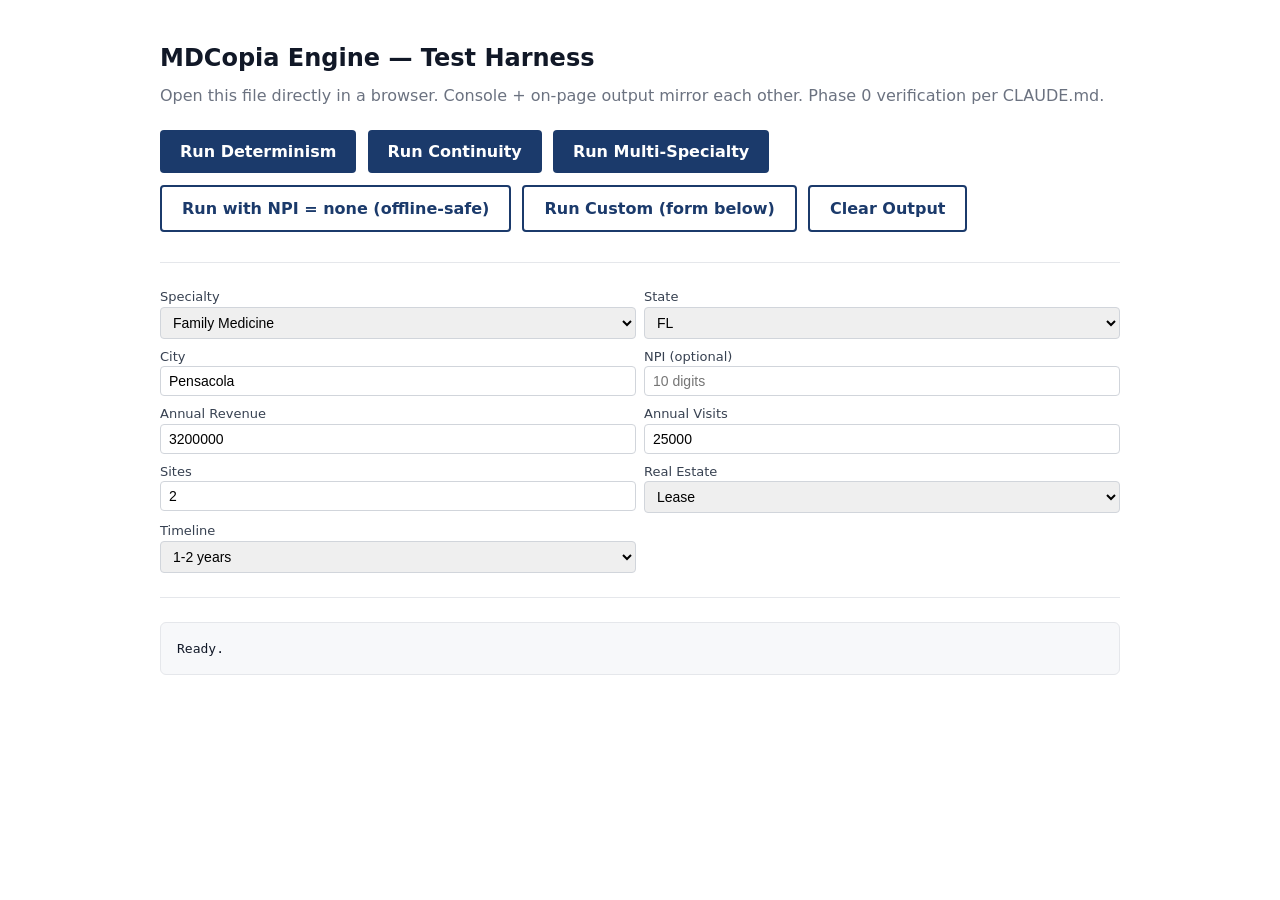
<file: js/engine.test.html>
<!doctype html>
<html lang="en">
<head>
<meta charset="utf-8">
<title>MDCopia Engine Test Harness</title>
<style>
  body { font: 16px/1.5 system-ui, sans-serif; max-width: 960px; margin: 40px auto; padding: 0 24px; color: #111827; }
  h1 { font-size: 24px; margin-bottom: 8px; }
  p.lead { color: #6B7280; margin-top: 0; }
  button { font: 600 16px system-ui; padding: 12px 20px; margin: 6px 6px 6px 0; background: #1B3A6B; color: #fff; border: 0; border-radius: 4px; cursor: pointer; }
  button.secondary { background: transparent; color: #1B3A6B; border: 2px solid #1B3A6B; }
  pre { background: #F7F8FA; border: 1px solid #E5E7EB; border-radius: 6px; padding: 16px; overflow-x: auto; font-size: 13px; }
  .grid { display: grid; grid-template-columns: repeat(2, 1fr); gap: 8px; }
  label { font-size: 13px; color: #374151; display: block; }
  input, select { width: 100%; padding: 6px 8px; font-size: 14px; border: 1px solid #D1D5DB; border-radius: 4px; box-sizing: border-box; }
  .pass { color: #059669; font-weight: 600; }
  .fail { color: #DC2626; font-weight: 600; }
  hr { border: 0; border-top: 1px solid #E5E7EB; margin: 24px 0; }
</style>
</head>
<body>
<h1>MDCopia Engine — Test Harness</h1>
<p class="lead">Open this file directly in a browser. Console + on-page output mirror each other. Phase 0 verification per CLAUDE.md.</p>

<button id="det">Run Determinism</button>
<button id="cont">Run Continuity</button>
<button id="multi">Run Multi-Specialty</button>
<button id="off" class="secondary">Run with NPI = none (offline-safe)</button>
<button id="custom" class="secondary">Run Custom (form below)</button>
<button id="clear" class="secondary">Clear Output</button>

<hr>
<div class="grid">
  <div><label>Specialty</label><select id="f-spec"></select></div>
  <div><label>State</label><select id="f-state"></select></div>
  <div><label>City</label><input id="f-city" value="Pensacola"></div>
  <div><label>NPI (optional)</label><input id="f-npi" placeholder="10 digits"></div>
  <div><label>Annual Revenue</label><input id="f-rev" value="3200000"></div>
  <div><label>Annual Visits</label><input id="f-vis" value="25000"></div>
  <div><label>Sites</label><input id="f-sites" value="2"></div>
  <div><label>Real Estate</label>
    <select id="f-re">
      <option>Lease</option>
      <option>Own (included in sale)</option>
      <option>Own (not included)</option>
    </select>
  </div>
  <div><label>Timeline</label>
    <select id="f-tl">
      <option>Exploring options (no timeline)</option>
      <option>Within 6 months</option>
      <option>6-12 months</option>
      <option selected>1-2 years</option>
      <option>2+ years</option>
    </select>
  </div>
</div>

<hr>
<pre id="out">Ready.</pre>

<script type="module">
import { computeValuation, verifyDeterminism, verifyContinuity, verifyMultiSpecialty } from './engine.js';

// Specialty / state lists for the harness dropdowns. Kept here (not in
// the engine) so the client only knows display values, not multipliers.
const META = {
  SPECIALTIES: ['Primary Care','Internal Medicine','Family Medicine','Pediatrics','OB/GYN','Cardiology','Orthopedics','Dermatology','Ophthalmology','Gastroenterology','Urology','Neurology','Psychiatry','Radiology','Anesthesiology','Emergency Medicine','General Surgery','Other'],
  STATES: ['AL','AK','AZ','AR','CA','CO','CT','DE','DC','FL','GA','HI','ID','IL','IN','IA','KS','KY','LA','ME','MD','MA','MI','MN','MS','MO','MT','NE','NV','NH','NJ','NM','NY','NC','ND','OH','OK','OR','PA','RI','SC','SD','TN','TX','UT','VT','VA','WA','WV','WI','WY']
};

const out = document.getElementById('out');
function log(msg) {
  const stamp = new Date().toISOString().slice(11, 19);
  out.textContent += `\n[${stamp}] ${msg}`;
  out.scrollTop = out.scrollHeight;
}
function logObj(label, obj) {
  log(label + '\n' + JSON.stringify(obj, null, 2));
}

// Capture console.log
const origLog = console.log;
console.log = (...args) => {
  origLog(...args);
  log(args.map(a => typeof a === 'string' ? a : JSON.stringify(a)).join(' '));
};

// Populate dropdowns
const spec = document.getElementById('f-spec');
META.SPECIALTIES.forEach(s => {
  const o = document.createElement('option');
  o.value = o.textContent = s;
  if (s === 'Family Medicine') o.selected = true;
  spec.appendChild(o);
});
const stSel = document.getElementById('f-state');
META.STATES.sort().forEach(s => {
  const o = document.createElement('option');
  o.value = o.textContent = s;
  if (s === 'FL') o.selected = true;
  stSel.appendChild(o);
});

document.getElementById('clear').onclick = () => { out.textContent = 'Ready.'; };

document.getElementById('det').onclick = async () => {
  log('--- Determinism ---');
  const r = await verifyDeterminism();
  log(r.pass ? 'PASS ✓' : 'FAIL ✗');
  logObj('sample result:', r.sample);
};

document.getElementById('cont').onclick = async () => {
  log('--- Continuity ---');
  const r = await verifyContinuity();
  log(r.pass ? 'PASS ✓' : 'FAIL ✗');
};

document.getElementById('multi').onclick = async () => {
  log('--- Multi-Specialty ---');
  const r = await verifyMultiSpecialty();
  log(r.pass ? 'PASS ✓' : 'FAIL ✗');
  logObj('mix result:', r.mix);
};

document.getElementById('off').onclick = async () => {
  log('--- Offline / no NPI ---');
  const r = await computeValuation({
    specialty: 'Family Medicine', state: 'FL', city: 'Pensacola',
    npi: null, revenue: 2000000, visits: 18000, sites: 1,
    realEstate: 'Lease', timeline: '1-2 years'
  });
  logObj('result:', r);
};

document.getElementById('custom').onclick = async () => {
  const inputs = {
    specialty:  document.getElementById('f-spec').value,
    state:      document.getElementById('f-state').value,
    city:       document.getElementById('f-city').value,
    npi:        document.getElementById('f-npi').value || null,
    revenue:    document.getElementById('f-rev').value,
    visits:     document.getElementById('f-vis').value,
    sites:      document.getElementById('f-sites').value,
    realEstate: document.getElementById('f-re').value,
    timeline:   document.getElementById('f-tl').value
  };
  log('--- Custom run ---');
  logObj('inputs:', inputs);
  const r = await computeValuation(inputs);
  logObj('result:', r);
};
</script>
</body>
</html>
</file>
<file: css/style.css>
/* ======================================================================
   MDCopia — single stylesheet for all pages.
   Aesthetic: "New Age Clinical." Royal blue + gold + clinical white.
   Designed for physician owners aged 50–70 — large type, tall inputs,
   high contrast, no hover-only interactions.

   Sections:
     1. Theme tokens (edit here to retheme)
     2. Reset + base
     3. Typography
     4. Layout
     5. Navigation + footer
     6. Buttons
     7. Forms
     8. Cards (valuation result, how-it-works steps)
     9. Page-specific
    10. Password gate overlay
    11. Utilities
    12. Responsive (single 768px breakpoint)
====================================================================== */

/* ---------- 1. Theme tokens ---------- */

:root {
  /* Greys */
  --white:        #FFFFFF;
  --off-white:    #F7F8FA;
  --light-grey:   #E5E7EB;
  --mid-grey:     #6B7280;
  --dark-grey:    #374151;
  --near-black:   #111827;

  /* Royal blue */
  --royal-blue:        #1B3A6B;
  --royal-blue-deep:   #0F2647;
  --royal-blue-light:  #2B5EA7;
  --royal-blue-pale:   #E8EEF6;

  /* Gold */
  --gold:        #C5A55A;
  --gold-light:  #D4BC7C;
  --gold-pale:   #FBF6EA;

  /* Functional */
  --success:    #059669;
  --error:      #DC2626;
  --focus-ring: #2B5EA7;

  /* Type families */
  --font-display: "Playfair Display", Georgia, serif;
  --font-body:    "Source Sans 3", "Segoe UI", system-ui, sans-serif;
  --font-mono:    "Courier Prime", "Courier New", monospace;

  /* Sizes */
  --max-content: 1080px;
  --section-pad-y: 88px;
  --tap-min: 44px;
  --input-h: 44px;
  --radius: 4px;
  --radius-card: 8px;

  /* Type scale (denser, for the savvy 50+ audience) */
  --fs-body:    16px;
  --fs-small:   14px;
  --fs-tiny:    13px;
  --fs-lead:    18px;
  --fs-h1:      32px;
  --fs-h1-mob:  26px;
  --fs-h2:      22px;
  --fs-h3:      17px;
  --fs-button:  16px;
  --fs-input:   16px;
  --fs-label:   14px;
}

/* ---------- 2. Reset + base ---------- */

*, *::before, *::after { box-sizing: border-box; }
html, body { margin: 0; padding: 0; }
body {
  font-family: var(--font-body);
  font-size: var(--fs-body);
  line-height: 1.55;
  color: var(--near-black);
  background: var(--white);
  visibility: hidden; /* shown by gate.js once unlocked */
  -webkit-font-smoothing: antialiased;
}
body.gate-disabled { visibility: visible; }
img { max-width: 100%; display: block; }
hr { border: 0; border-top: 1px solid var(--light-grey); margin: 24px 0; }

/* ---------- 3. Typography ---------- */

h1, h2, h3 {
  font-family: var(--font-display);
  color: var(--near-black);
  font-weight: 700;
  line-height: 1.25;
  margin: 0 0 14px;
}
h1 { font-size: var(--fs-h1); }
h2 { font-size: var(--fs-h2); }
h3 { font-size: var(--fs-h3); }

p { margin: 0 0 14px; }
a { color: var(--royal-blue-light); }
a:hover { color: var(--royal-blue-deep); }

.lead {
  font-size: var(--fs-lead);
  color: var(--mid-grey);
  max-width: 600px;
}

.section-rule {
  border: 0;
  border-top: 1px solid var(--gold-light);
  max-width: 120px;
  margin: 32px auto;
}

/* ---------- 4. Layout ---------- */

main { padding-top: 80px; /* clears fixed nav */ }

.page {
  max-width: var(--max-content);
  margin: 0 auto;
  padding: 60px 24px;
}
.page--narrow { max-width: 720px; }

.section {
  padding: var(--section-pad-y) 24px;
}
.section + .section { padding-top: 0; }

.section-inner {
  max-width: var(--max-content);
  margin: 0 auto;
}

/* ---------- 5. Navigation + footer ---------- */

.nav {
  position: fixed;
  inset: 0 0 auto 0;
  height: 70px;
  background: var(--white);
  border-bottom: 1px solid var(--light-grey);
  z-index: 50;
  display: flex;
  align-items: center;
  padding: 0 24px;
}
.nav__inner {
  max-width: var(--max-content);
  width: 100%;
  margin: 0 auto;
  display: flex;
  align-items: center;
  justify-content: space-between;
}
.nav__logo {
  font-family: var(--font-display);
  font-style: italic;
  font-size: 28px;
  letter-spacing: 0;
  font-weight: 700;
  padding: 6px 18px 8px;
  border: 1.5px solid var(--gold);
  border-radius: 6px;
  text-decoration: none;
  background: transparent;
  display: inline-flex;
  align-items: baseline;
  line-height: 1;
}
.nav__logo .md { color: var(--royal-blue); }
.nav__logo .c  { color: var(--gold); margin-left: 1px; }
.nav__links {
  display: flex;
  gap: 32px;
}
.nav__links a {
  font-family: var(--font-body);
  font-size: 16px;
  font-weight: 600;
  color: var(--dark-grey);
  text-decoration: none;
  position: relative;
  padding: 6px 0;
  min-height: var(--tap-min);
  display: inline-flex;
  align-items: center;
}
.nav__links a::after {
  content: '';
  position: absolute;
  left: 0; right: 0; bottom: 0;
  height: 2px;
  background: var(--gold);
  transform: scaleX(0);
  transition: transform 150ms ease;
  transform-origin: left;
}
.nav__links a:hover::after,
.nav__links a:focus-visible::after,
.nav__links a[aria-current="page"]::after { transform: scaleX(1); }
.nav__links a:hover { color: var(--royal-blue); }

/* Mobile nav */
.nav__toggle {
  display: none;
  width: var(--tap-min);
  height: var(--tap-min);
  border: 0;
  background: transparent;
  cursor: pointer;
  position: relative;
}
.nav__toggle span {
  display: block;
  width: 24px;
  height: 2px;
  background: var(--royal-blue);
  margin: 5px auto;
  transition: transform 200ms, opacity 150ms;
}
.nav__panel {
  display: none;
  position: absolute;
  top: 70px; left: 0; right: 0;
  background: var(--white);
  border-bottom: 1px solid var(--light-grey);
  padding: 8px 0;
}
.nav__panel a {
  display: block;
  padding: 16px 24px;
  font-size: 18px;
  font-weight: 600;
  color: var(--dark-grey);
  text-decoration: none;
  text-align: right;
  min-height: var(--tap-min);
}
.nav__panel a + a { border-top: 1px solid var(--off-white); }
#nav-toggle { display: none; }
#nav-toggle:checked ~ .nav__panel { display: block; }
#nav-toggle:checked ~ .nav__toggle span:nth-child(1) {
  transform: translateY(7px) rotate(45deg);
}
#nav-toggle:checked ~ .nav__toggle span:nth-child(2) { opacity: 0; }
#nav-toggle:checked ~ .nav__toggle span:nth-child(3) {
  transform: translateY(-7px) rotate(-45deg);
}

.footer {
  background: var(--off-white);
  border-top: 1px solid var(--light-grey);
  padding: 40px 24px 24px;
  text-align: center;
  font-size: 14px;
  color: var(--mid-grey);
}
.footer a { color: var(--royal-blue-light); text-decoration: none; }
.footer a:hover { text-decoration: underline; }

/* ---------- 6. Buttons ---------- */

.btn {
  font-family: var(--font-body);
  font-size: var(--fs-button);
  font-weight: 600;
  padding: 12px 28px;
  min-height: var(--input-h);
  border-radius: var(--radius);
  border: 2px solid transparent;
  cursor: pointer;
  text-decoration: none;
  display: inline-flex;
  align-items: center;
  justify-content: center;
  transition: background 150ms, color 150ms, border-color 150ms;
  line-height: 1;
}
.btn--primary {
  background: var(--royal-blue);
  color: var(--white);
}
.btn--primary:hover { background: var(--royal-blue-deep); }
.btn--secondary {
  background: transparent;
  border-color: var(--royal-blue);
  color: var(--royal-blue);
}
.btn--secondary:hover { background: var(--royal-blue-pale); }
.btn--block { width: 100%; }
.btn:disabled { opacity: 0.6; cursor: not-allowed; }

/* ---------- 7. Forms ---------- */

.form { display: block; }
.field {
  margin-bottom: 24px;
}

/* Multi-specialty row: select + % visits + remove */
.specialty-row {
  display: grid;
  grid-template-columns: 1fr;
  gap: 8px;
  align-items: start;
  margin-bottom: 8px;
}
.specialty-row--multi {
  grid-template-columns: 1fr 110px 32px;
}
.specialty-row__other {
  grid-column: 1 / -1;
}
.specialty-row__remove {
  background: transparent;
  border: 1px solid var(--mid-grey, #c5c5c5);
  border-radius: 4px;
  width: 32px;
  height: var(--input-h);
  cursor: pointer;
  font-size: 20px;
  line-height: 1;
  color: var(--mid-grey, #888);
  padding: 0;
}
.specialty-row__remove:hover {
  background: var(--off-white, #f6f6f6);
  color: var(--royal-blue, #1B3A6B);
  border-color: var(--royal-blue, #1B3A6B);
}
.field__label {
  display: block;
  font-size: var(--fs-label);
  font-weight: 600;
  color: var(--dark-grey);
  margin-bottom: 6px;
}
.field__label .req { color: var(--error); margin-left: 4px; }
.field__input,
.field__select {
  width: 100%;
  font-family: var(--font-body);
  font-size: var(--fs-input);
  color: var(--near-black);
  padding: 10px 14px;
  min-height: var(--input-h);
  border: 1.5px solid var(--light-grey);
  border-radius: var(--radius);
  background: var(--white);
  transition: border-color 150ms;
}
.field__select { padding: 9px 12px; }
.field__input:focus,
.field__select:focus {
  outline: 2px solid var(--focus-ring);
  outline-offset: 2px;
  border-color: var(--royal-blue);
}
.field__helper {
  margin-top: 6px;
  font-size: var(--fs-small);
  color: var(--mid-grey);
  min-height: 1em;
}
.field__helper--error { color: var(--error); }
.field--invalid .field__input,
.field--invalid .field__select {
  border-color: var(--error);
}

.checkbox-row {
  display: flex;
  align-items: flex-start;
  gap: 12px;
  margin: 24px 0;
  cursor: pointer;
  padding: 12px 0;
  min-height: var(--tap-min);
}
.checkbox-row input[type="checkbox"] {
  width: 24px;
  height: 24px;
  margin-top: 4px;
  accent-color: var(--royal-blue);
  flex-shrink: 0;
}
.checkbox-row label {
  font-size: 16px;
  color: var(--dark-grey);
  line-height: 1.5;
  cursor: pointer;
}

.privacy-notice {
  font-size: 12px;
  color: var(--mid-grey);
  margin: 24px 0;
  padding: 10px 14px;
  background: var(--off-white);
  border-radius: var(--radius);
  white-space: nowrap;
  overflow: hidden;
  text-overflow: ellipsis;
  text-align: center;
  line-height: 1.4;
}
@media (max-width: 768px) {
  .privacy-notice {
    white-space: normal;
    font-size: 12px;
  }
}

/* ---------- 8. Cards ---------- */

.card {
  background: var(--white);
  border: 2px solid var(--light-grey);
  border-radius: var(--radius-card);
  padding: 32px;
}
.card--blue {
  background: var(--royal-blue-pale);
  border: 1px solid var(--light-grey);
  padding: 36px 28px 32px;
}
.card--quote {
  background: var(--royal-blue-pale);
  border: 0;
  border-left: 2px solid var(--royal-blue);
  border-radius: var(--radius);
  padding: 24px 28px;
}

.steps-grid {
  display: grid;
  grid-template-columns: repeat(3, 1fr);
  gap: 16px;
}
.steps-grid .card {
  text-align: center;
  padding: 18px 16px;
}
.step__num {
  font-family: var(--font-display);
  font-size: 22px;
  color: var(--gold);
  font-weight: 700;
  line-height: 1;
  margin: 0 auto 6px;
}
.step__title {
  font-family: var(--font-body);
  font-size: 14px;
  font-weight: 700;
  color: var(--near-black);
  margin: 0 0 4px;
  letter-spacing: 0.2px;
}
.step__desc {
  font-size: 12.5px;
  color: var(--mid-grey);
  margin: 0;
  line-height: 1.45;
}

/* Valuation result */
.valuation-card {
  margin-top: 48px;
  display: none;
}
.valuation-card.is-visible { display: block; }
.valuation-card__loading-bar {
  display: none;
  height: 2px;
  background: var(--light-grey);
  position: relative;
  overflow: hidden;
  margin: -32px -32px 24px;
}
.valuation-card__loading-bar::after {
  content: '';
  position: absolute;
  inset: 0;
  background: var(--royal-blue);
  width: 30%;
  animation: load-slide 1.6s ease-in-out infinite;
}
@keyframes load-slide {
  0%   { transform: translateX(-100%); }
  100% { transform: translateX(400%); }
}
.valuation-card.is-loading .valuation-card__loading-bar { display: block; }
.valuation-card__status {
  text-align: center;
  font-style: italic;
  color: var(--mid-grey);
  font-size: 15px;
  margin: 16px 0;
}
.valuation-card.is-loading .valuation-card__result { display: none; }
.valuation-card.is-result .valuation-card__status { display: none; }

.valuation-card__result {
  text-align: center;
  display: none;
}
.valuation-card.is-result .valuation-card__result { display: block; }
.valuation-card__accent {
  width: 80px;
  height: 2px;
  background: var(--gold);
  margin: 0 auto 16px;
}
.valuation-card__range {
  font-family: var(--font-display);
  font-size: 40px;
  font-weight: 700;
  color: var(--near-black);
  margin: 0 0 16px;
}
.valuation-card__methodology {
  font-size: 15px;
  color: var(--mid-grey);
  text-align: left;
  margin: 24px 0;
}

.factors {
  text-align: left;
  border-top: 1px solid var(--light-grey);
  padding-top: 20px;
  margin-top: 20px;
}
.factors h3 {
  font-family: var(--font-body);
  font-size: 16px;
  text-transform: uppercase;
  letter-spacing: 1px;
  color: var(--dark-grey);
  margin: 0 0 16px;
}
.factors__grid {
  display: grid;
  grid-template-columns: max-content 1fr;
  gap: 8px 24px;
  font-size: 16px;
}
.factors__grid dt { color: var(--dark-grey); font-weight: 600; }
.factors__grid dd { margin: 0; color: var(--near-black); }

.data-sources {
  font-size: 13px;
  color: var(--mid-grey);
  margin-top: 24px;
  text-align: left;
}

.proceed {
  margin-top: 32px;
  text-align: center;
}
.proceed .btn { min-width: 280px; }
.proceed__note {
  font-size: 14px;
  color: var(--mid-grey);
  margin: 16px auto 0;
  max-width: 520px;
}

/* ---------- 9. Page-specific ---------- */

/* Landing hero */
.hero {
  display: flex;
  flex-direction: column;
  align-items: center;
  justify-content: flex-start;
  padding: 160px 24px 24px;
  text-align: center;
  background:
    linear-gradient(180deg, rgba(255,255,255,0.92) 0%, rgba(255,255,255,0.96) 70%, var(--white) 100%),
    url('../assets/bg/hero.svg') center/cover no-repeat var(--white);
}
.hero__brand {
  font-family: var(--font-display);
  font-size: 96px;
  font-weight: 700;
  margin: 0;
  letter-spacing: -1.5px;
  line-height: 1;
  position: relative;
  display: inline-block;
  clip-path: inset(0 100% 0 0);
}
/* Animations only start once the gate is cleared (body becomes visible) */
body.gate-disabled .hero__brand {
  animation: brand-wipe 1100ms cubic-bezier(0.22, 0.61, 0.36, 1) 120ms forwards;
}
.hero__brand .md { color: var(--royal-blue); }
.hero__brand .copia {
  color: var(--gold);
  font-style: italic;
  background: linear-gradient(120deg, var(--gold) 0%, var(--gold) 38%, #F0D886 50%, var(--gold) 62%, var(--gold) 100%);
  background-size: 220% 100%;
  background-position: 100% 50%;
  -webkit-background-clip: text;
  background-clip: text;
  -webkit-text-fill-color: transparent;
  transition: background-position 1400ms ease;
}
.hero__brand:hover .copia { background-position: 0% 50%; }

@keyframes brand-wipe {
  from { clip-path: inset(0% 100% 0% 0%); }
  to   { clip-path: inset(0% 0%   0% 0%); }
}

/* Hero supporting elements: hidden until gate clears, then stagger-fade in */
.hero__rule, .hero__sub, .hero-section .steps-grid .card, .hero-section .hero-cta {
  opacity: 0;
  transform: translateY(8px);
}
body.gate-disabled .hero__rule          { animation: hero-fade-in 600ms ease  980ms forwards; }
body.gate-disabled .hero__sub           { animation: hero-fade-in 600ms ease 1180ms forwards; }
body.gate-disabled .hero-section .steps-grid .card:nth-child(1) { animation: hero-fade-in 600ms ease 1380ms forwards; }
body.gate-disabled .hero-section .steps-grid .card:nth-child(2) { animation: hero-fade-in 600ms ease 1480ms forwards; }
body.gate-disabled .hero-section .steps-grid .card:nth-child(3) { animation: hero-fade-in 600ms ease 1580ms forwards; }
body.gate-disabled .hero-section .hero-cta { animation: hero-fade-in 600ms ease 1820ms forwards; }

@keyframes hero-fade-in {
  to { opacity: 1; transform: none; }
}

/* Reduced motion: render everything immediately, skip the choreography */
@media (prefers-reduced-motion: reduce) {
  .hero__brand,
  .hero__rule,
  .hero__sub,
  .hero-section .steps-grid,
  .hero-section .steps-grid .card,
  .hero-section .hero-cta {
    animation: none !important;
    opacity: 1 !important;
    transform: none !important;
    clip-path: none !important;
  }
  .hero__brand .copia { background-position: 0 50%; }
}
.hero__rule {
  width: 60%;
  max-width: 360px;
  height: 1px;
  background: var(--light-grey);
  margin: 32px auto 38px;
  border: 0;
}
.hero__sub {
  font-size: var(--fs-lead);
  color: var(--mid-grey);
  max-width: 580px;
  margin: 0 auto 70px;
  line-height: 1.5;
  text-align: center;
}
.hero__engine-credit {
  font-size: 12px;
  color: var(--mid-grey);
  font-style: italic;
  letter-spacing: 0.3px;
  margin: 10px auto 0;
  text-align: center;
}
.hero-section {
  padding-top: 0;
  padding-bottom: 96px;
}
.hero-section .steps-grid { max-width: 880px; margin: 0 auto 32px; }
.hero-section .hero-cta { text-align: center; }
.hero-section .hero-cta .btn { padding: 14px 40px; font-size: 17px; }

/* Anchor sections shouldn't tuck under the fixed nav on jump */
section[id], .section[id] { scroll-margin-top: 96px; }

/* Promise band: pronounced bidirectional fades white→blue→white.
   Uses --royal-blue-light (a lighter mid-blue) so the band reads as a
   soft tonal break rather than a heavy navy slab. */
.promise {
  background: var(--royal-blue-light);
  color: var(--white);
  padding: 28px 24px;
  text-align: center;
  position: relative;
  margin: 0;
  min-height: 0;
}
/* Drop the SVG background entirely on the band — its 4:1 aspect was being
   forced to 'cover' the band and visually inflating perceived height. */
.promise p {
  margin: 0;
  max-width: 720px;
  margin-left: auto;
  margin-right: auto;
  font-size: var(--fs-body);
  line-height: 1.5;
}
/* Lead-in (above): white fades into royal blue, sitting OUTSIDE the band on
   top of the section above. Multi-stop easing for a deliberate blend. */
.promise::before {
  content: '';
  position: absolute;
  top: -56px;
  left: 0;
  right: 0;
  height: 56px;
  background: linear-gradient(180deg,
    rgba(255,255,255,1) 0%,
    rgba(232,238,246,1) 40%,
    rgba(43,94,167,0.78) 80%,
    var(--royal-blue-light) 100%);
  pointer-events: none;
}
/* Exit (below): royal blue fades back into white above the next white
   section (For Owners). Mirror of the lead-in. */
.promise::after {
  content: '';
  position: absolute;
  bottom: -56px;
  left: 0;
  right: 0;
  height: 56px;
  background: linear-gradient(180deg,
    var(--royal-blue-light) 0%,
    rgba(43,94,167,0.78) 20%,
    rgba(232,238,246,1) 60%,
    rgba(255,255,255,1) 100%);
  pointer-events: none;
}
/* Push the section after .promise far enough down that its content sits
   below the .promise::after fade band (the fade now extends 56px below the
   band and would otherwise wash over the kicker / heading on the next
   section). */
.promise + .section { padding-top: 84px; }
.promise p {
  font-size: var(--fs-body);
  max-width: 700px;
  margin: 0 auto 12px;
  line-height: 1.6;
}
.promise a { color: var(--gold); font-weight: 600; }
.promise a:hover { color: var(--gold-light); }

/* Why page (legacy; kept harmless) */
.why-section { margin-bottom: 56px; }
.why-section h2 { font-size: 28px; }
.why-section p { color: var(--dark-grey); }

/* Section kicker label (gold uppercase mini-label above h2) */
.kicker {
  font-family: var(--font-body);
  font-size: 13px;
  letter-spacing: 2.4px;
  text-transform: uppercase;
  color: var(--gold);
  font-weight: 700;
  margin: 0 0 8px;
}

/* Lead prose paragraph (slightly larger, darker) */
.lead-prose {
  font-size: 17px;
  line-height: 1.6;
  color: var(--dark-grey);
  margin-bottom: 20px;
  max-width: 600px;
}

/* Why-list (For Owners / For Buyers bullets) */
.why-list {
  margin: 16px 0 0;
  padding-left: 20px;
  list-style: none;
}
.why-list li {
  position: relative;
  padding-left: 18px;
  margin-bottom: 14px;
  font-size: 15.5px;
  line-height: 1.55;
  color: var(--dark-grey);
}
.why-list li::before {
  content: '';
  position: absolute;
  left: 0;
  top: 9px;
  width: 6px;
  height: 6px;
  background: var(--gold);
  border-radius: 50%;
}
.why-list li strong { color: var(--near-black); }

/* Split-section: 60/40 grid for image-paired sections */
.split-section { padding: var(--section-pad-y) 24px; }
.split {
  display: grid;
  grid-template-columns: minmax(0, 3fr) minmax(0, 2fr);
  gap: 56px;
  align-items: start;
}
.split-section--reversed .split { grid-template-columns: minmax(0, 2fr) minmax(0, 3fr); }
.split-section--reversed .split__copy { order: 2; }
.split-section--reversed .split__aside { order: 1; }

/* Atmospheric figure placeholder — gets a background-image once images
   are approved and added in Phase C. For now renders a subtle gradient
   so the layout is honest. */
.atmos-figure {
  position: relative;
  width: 100%;
  aspect-ratio: 4 / 3;
  border-radius: 8px;
  overflow: hidden;
  margin: 0 0 28px;
  background: linear-gradient(135deg, var(--royal-blue-pale) 0%, var(--off-white) 60%, var(--gold-pale) 100%);
}
/* For Practice Owners: confident physician portrait (arms crossed, white coat).
   Linear-gradient overlay softens the photo so text neighboring the image
   stays the focal point and the photo reads as atmosphere not content. */
.atmos-figure[data-atmos="for-owners"] {
  background:
    linear-gradient(135deg, rgba(251,246,234,0.35) 0%, rgba(255,255,255,0.10) 50%, rgba(197,165,90,0.18) 100%),
    url('https://images.unsplash.com/photo-1612349317150-e413f6a5b16d?w=900&q=70&auto=format&fit=crop') center/cover no-repeat;
  box-shadow:
    inset 0 0 0 1.5px var(--gold),
    inset 0 0 0 7px rgba(255,255,255,0.85);
}
/* For Buyers: in-house meeting photo with faded edges (radial vignette). */
.atmos-figure[data-atmos="for-buyers"] {
  background:
    radial-gradient(ellipse at center,
      rgba(255,255,255,0) 0%,
      rgba(255,255,255,0) 45%,
      rgba(255,255,255,0.55) 75%,
      rgba(255,255,255,0.92) 100%),
    url('../assets/img/for-buyers.jpg') center/cover no-repeat;
  box-shadow:
    inset 0 0 0 1.5px var(--royal-blue),
    inset 0 0 0 7px rgba(255,255,255,0.85);
}
.atmos-figure__placeholder {
  position: absolute; inset: 0;
}

/* Pull-quote (gold rule + Playfair italic) */
.pull-quote {
  margin: 0;
  padding: 0;
  font-family: var(--font-display);
  font-style: italic;
  font-size: 19px;
  line-height: 1.5;
  color: var(--near-black);
}
.pull-quote__rule {
  display: block;
  width: 36px;
  height: 2px;
  background: var(--gold);
  margin-bottom: 14px;
}
.pull-quote p { margin: 0; }

/* Methodology section background (subtle graph-paper grid) */
#methodology {
  background:
    linear-gradient(180deg, rgba(247,248,250,0.85) 0%, rgba(255,255,255,0.92) 100%),
    url('../assets/bg/methodology.svg') center/cover no-repeat;
}

/* Methodology grid */
.methodology-grid {
  display: grid;
  grid-template-columns: repeat(3, minmax(0, 1fr));
  gap: 24px;
  margin: 36px 0 24px;
}
.meth-item {
  padding: 20px 22px;
  background: var(--white);
  border: 1px solid var(--light-grey);
  border-left: 3px solid var(--gold);
  border-radius: 0 6px 6px 0;
  transition: border-left-color 200ms, transform 200ms;
}
.meth-item:hover { border-left-color: var(--royal-blue); transform: translateY(-1px); }
.meth-item h4 {
  font-family: var(--font-body);
  font-size: 14px;
  margin: 0 0 8px;
  color: var(--royal-blue-deep);
  font-weight: 700;
  letter-spacing: 0.2px;
}
.meth-item p {
  font-size: 14px;
  line-height: 1.5;
  color: var(--mid-grey);
  margin: 0;
}
.small-note {
  font-size: 13px;
  font-style: italic;
  margin-top: 16px;
}

/* Trust-steps list inside Your Data, Your Control */
.trust-steps {
  list-style: none;
  padding: 0;
  margin: 14px auto 0;
  max-width: 480px;
  text-align: left;
  font-size: 16px;
  color: var(--dark-grey);
}
.trust-steps li {
  padding: 8px 0 8px 36px;
  position: relative;
  border-bottom: 1px solid var(--off-white);
}
.trust-steps li:last-child { border-bottom: 0; }
.trust-steps li strong {
  position: absolute;
  left: 8px;
  top: 8px;
  color: var(--gold);
  font-family: var(--font-display);
  font-style: italic;
  font-size: 18px;
  font-weight: 700;
}

/* Final-CTA section (royal-blue, like a closing band) */
.cta-section {
  background: var(--royal-blue-pale);
  padding: 72px 24px;
}
.cta-section h2 {
  font-size: 28px;
  color: var(--royal-blue-deep);
}

/* Privacy long-form */
.privacy-doc h2 {
  font-size: 22px;
  margin-top: 36px;
}
.privacy-doc p, .privacy-doc li { color: var(--dark-grey); }

/* Verify page */
.verify-card {
  max-width: 480px;
  margin: 0 auto;
}
.verify-card .field__input {
  text-align: center;
  letter-spacing: 6px;
  font-family: var(--font-mono);
  font-size: 24px;
}
.resend-row {
  font-size: 15px;
  color: var(--mid-grey);
  text-align: center;
  margin-top: 16px;
}
.resend-row button {
  background: none;
  border: 0;
  color: var(--royal-blue-light);
  font: inherit;
  cursor: pointer;
  text-decoration: underline;
}
.resend-row button:disabled { color: var(--mid-grey); cursor: not-allowed; text-decoration: none; }

/* Success */
.success-page {
  text-align: center;
  padding: 80px 24px;
}

/* ---------- 10. Password gate overlay ---------- */

#mdcopia-gate {
  position: fixed;
  inset: 0;
  z-index: 9999;
  background: var(--white);
  display: flex;
  flex-direction: column;
  align-items: center;
  justify-content: center;
  padding: 24px;
  font-family: var(--font-body);
  visibility: visible;
}
#mdcopia-gate__brand {
  font-family: var(--font-display);
  font-size: 36px;
  font-weight: 700;
  margin: 0 0 32px;
}
#mdcopia-gate__brand .md { color: var(--royal-blue); }
#mdcopia-gate__brand .copia { color: var(--gold); }
#mdcopia-gate form {
  display: flex;
  flex-direction: column;
  gap: 12px;
  width: 100%;
  max-width: 320px;
}
#mdcopia-gate input {
  font-size: 18px;
  padding: 14px 18px;
  border: 2px solid var(--light-grey);
  border-radius: var(--radius);
  font-family: inherit;
}
#mdcopia-gate input:focus {
  outline: 2px solid var(--focus-ring);
  outline-offset: 2px;
  border-color: var(--royal-blue);
}
#mdcopia-gate button {
  background: var(--royal-blue);
  color: var(--white);
  font-size: 18px;
  font-weight: 600;
  padding: 12px 24px;
  border: 0;
  border-radius: var(--radius);
  cursor: pointer;
  min-height: var(--input-h);
}
#mdcopia-gate__error {
  color: var(--error);
  font-size: 14px;
  text-align: center;
  min-height: 1em;
}

/* ---------- 11a. Scroll reveal (annotated with class="reveal") ---------- */

body.gate-disabled .reveal {
  opacity: 0;
  transform: translateY(12px);
  transition: opacity 600ms cubic-bezier(0.22, 0.61, 0.36, 1),
              transform 600ms cubic-bezier(0.22, 0.61, 0.36, 1);
}
body.gate-disabled .reveal.is-visible {
  opacity: 1;
  transform: none;
}
@media (prefers-reduced-motion: reduce) {
  body.gate-disabled .reveal,
  body.gate-disabled .reveal.is-visible {
    opacity: 1 !important;
    transform: none !important;
    transition: none !important;
  }
}

/* ---------- 11. Utilities ---------- */

.center { text-align: center; }
.muted { color: var(--mid-grey); }
.hidden { display: none !important; }
.spacer-sm { height: 16px; }
.spacer-md { height: 32px; }
.spacer-lg { height: 64px; }

:focus-visible {
  outline: 2px solid var(--focus-ring);
  outline-offset: 2px;
}

/* ---------- 12. Responsive ---------- */

@media (max-width: 768px) {
  body { font-size: var(--fs-body); }
  h1 { font-size: var(--fs-h1-mob); }
  h2 { font-size: 20px; }

  main { padding-top: 64px; }
  .page { padding: 32px 18px; }
  .section { padding: 36px 18px; }

  .nav { height: 60px; }
  .nav__panel { top: 60px; }
  .nav__links { display: none; }
  .nav__toggle { display: block; }
  .nav__logo { font-size: 24px; padding: 4px 14px 6px; }

  .hero { padding: 120px 20px 80px; }
  .hero__brand { font-size: 60px; }
  .hero__sub { font-size: var(--fs-body); margin-bottom: 56px; }
  .hero__rule { margin: 28px auto 28px; }

  .steps-grid {
    grid-template-columns: 1fr;
    gap: 14px;
  }
  .steps-grid .card { padding: 14px 14px; }

  .valuation-card { padding: 20px 16px; }
  .valuation-card__range { font-size: 24px; }

  .factors__grid { grid-template-columns: 1fr; gap: 4px 0; }
  .factors__grid dd { margin-bottom: 10px; }

  /* Split sections collapse to single-column; aside before copy */
  .split { grid-template-columns: 1fr; gap: 24px; }
  .split-section--reversed .split { grid-template-columns: 1fr; }
  .split-section--reversed .split__copy,
  .split-section--reversed .split__aside { order: initial; }
  .split__aside { margin-top: 8px; }
  .atmos-figure { aspect-ratio: 16 / 9; margin-bottom: 16px; }

  /* Methodology becomes 1 column on mobile */
  .methodology-grid { grid-template-columns: 1fr; gap: 14px; }

  .lead-prose { font-size: 16px; }
  .pull-quote { font-size: 17px; }
  .cta-section { padding: 56px 20px; }
  .cta-section h2 { font-size: 22px; }
}
</file>
